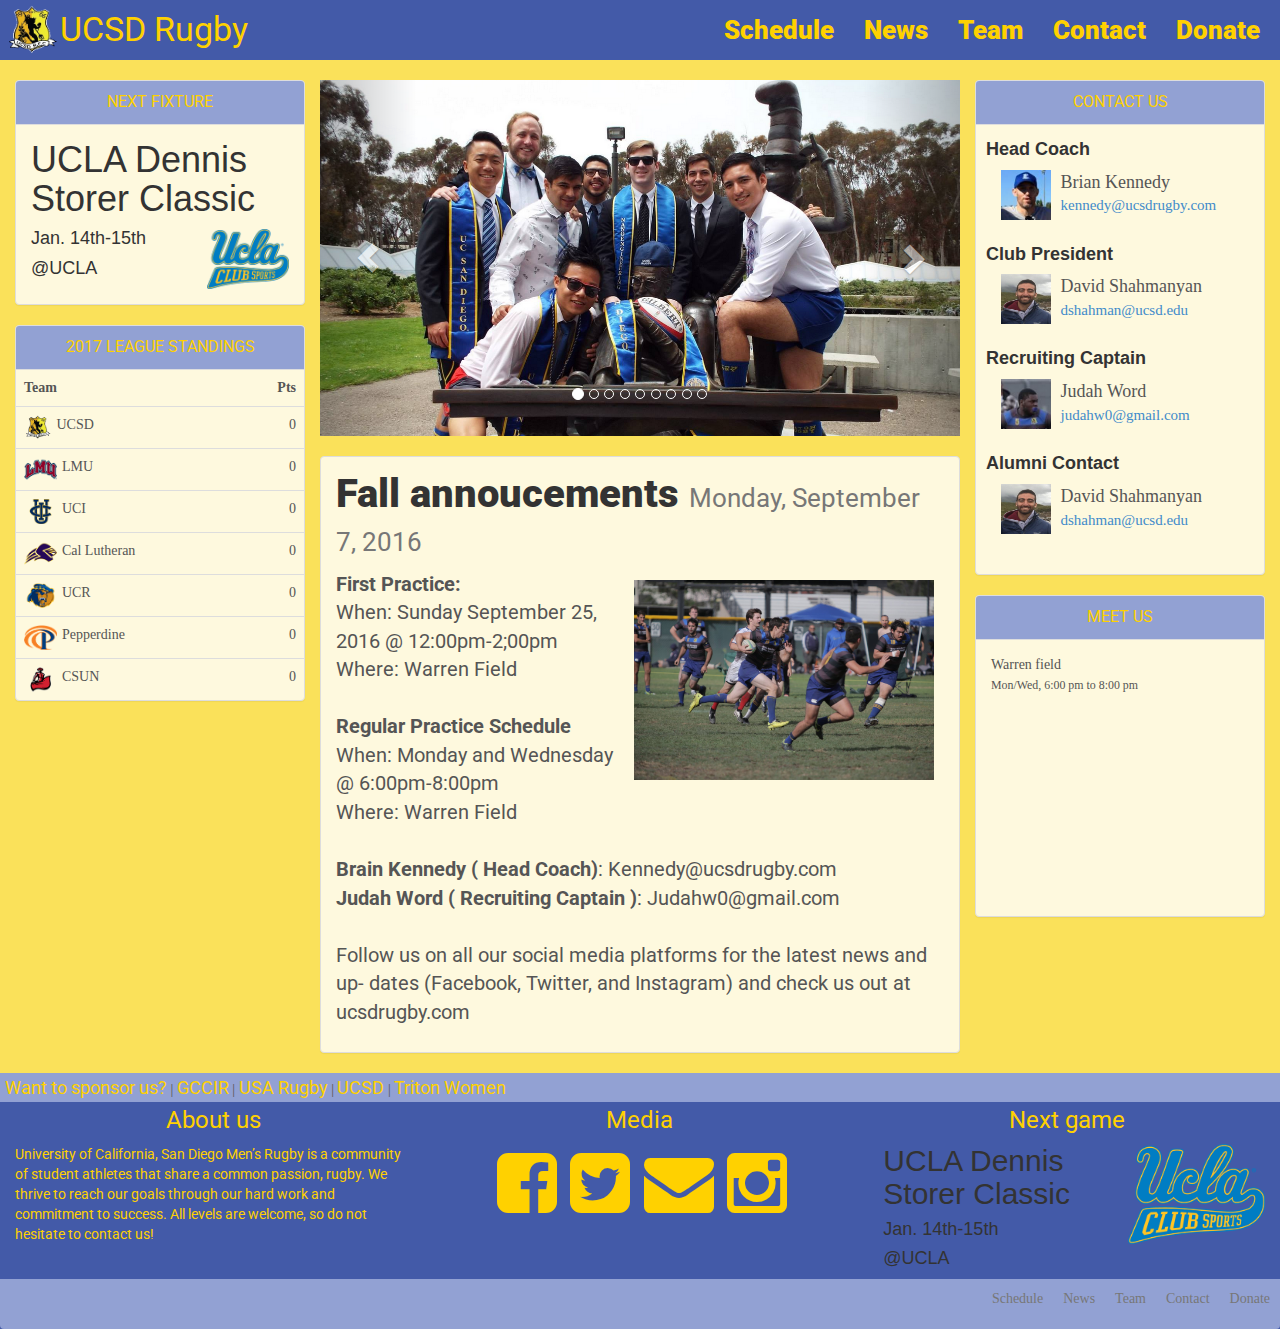
<file: index.html>
<!DOCTYPE html>
<html lang="en">
    <head>
        <meta charset="utf-8">
        <meta http-equiv="X-UA-Compatible" content="IE=edge">
        <meta name="viewport" content="width=device-width, initial-scale=1">
        <meta name="description" content="UCSD Rugby">
        <meta name="author" content="Pierre Karpov">
        <link rel="icon" href="./img/favicon.ico">

        <!-- CSS -->
        <link href="./css/main.css" rel="stylesheet">

        <!-- Bootstrap core CSS -->
        <link href="./css/bootstrap.min.css" rel="stylesheet">
        <link href="./css/support.css" rel="stylesheet">

        <!-- Font Awesome icons-->
        <link rel="stylesheet" href="./css/font-awesome-4.2.0/css/font-awesome.min.css">

        <!-- Google fonts-->
        <link href='https://fonts.googleapis.com/css?family=Roboto:400,900italic' rel='stylesheet' type='text/css'>
        <title>UCSD Rugby</title>
    </head>
    <body>
        <!-- TOP NAV BAR -->
        <nav class="navbar navbar-default" id="main_nav_bar" role="navigation">
            <div class="container-fluid">
                <!-- bg color: style="background-color: #435AA8;" -->
                <div id="top_nav_top_row" class="row clearfix">
                    <a class="navbar-nav"  id="top_nav_logo_text" href="./index.html">
                        <img id="top_nav_logo" style="vertical-align:middle;" src="./img/ucsdLogoTransBig.gif" alt="Home"/>UCSD Rugby</a>

                    <div class="pull-right">
                        <ul class="nav navbar-nav">
                            <li><a class="nav_links_top active" href="./schedule.html">Schedule</a></li>
                            <li><a class="nav_links_top" href="./news.html">News</a></li>
                            <li><a class="nav_links_top" href="./team.html">Team</a></li>
                            <li><a class="nav_links_top" href="./contact.html">Contact</a></li>
                            <li><a class="nav_links_top" target="_blank" href="http://www.active.com/donate/ucsdrugby">Donate</a></li>
                        </ul>
                    </div>
                </div>
            </div>
        </nav>

        <!-- BREADCRUMB -->
        <!--
        <div class="container-fluid">
            <div class="row">
                <div class="col-sm=12">
                    <ol id="breadcrsumb_bar" class="breadcrumb">
                        <li><a href="./index.html">Home</a></li>
                        <li><a href="#">Team</a></li>
                        <li class="active">Roster</li>
                    </ol>
                </div>
            </div>
        </div>
        -->

        <!-- MAIN DIV -->
        <div id="main_div" class="container-fluid">
            <div class="row">
                <!-- LEFT COL -->
                <div class="col-sm-3">
                    <!-- NEXT FIXTURE -->
                    <div class="panel panel-default transparent_panel">
                        <div class="panel-heading panel_header_custom">
                            NEXT FIXTURE
                        </div>
                        <div class="panel-body">
                            <div class="container-fluid">
                                <div class="row">
                                    <h1>UCLA Dennis Storer Classic</h1>
                                    <div class="col-sm-9">
                                        <div class="row">
                                            <h4>Jan. 14th-15th</h4>
                                        </div>
                                        <div class="row">
                                            <h4>@UCLA</h4>
                                        </div>
                                    </div>
                                    <div id="fixuture_team_logo_top" class="col-sm-3">
                                        <img src="./img/UCLALogo.png"/>
                                    </div>
                                </div>
                            </div>
                        </div>
                    </div>
                    <!-- STANDINGS -->
                    <div class="panel panel-default transparent_panel">
                        <div class="panel-heading panel_header_custom">2017 LEAGUE STANDINGS</div>
                        <!-- Table -->
                        <table class="table">
                            <tr>
                                <th>Team</th>
                                <th class="standings_points">Pts</th>
                            </tr>
                            <tr>
                                <td><img class="standings_team_icon" src="./img/ucsdLogoTransSmall.gif"/>UCSD</td>
                                <td class="standings_points">0</td>
                            </tr>
                            <tr>
                                <td><img class="standings_team_icon" src="./img/lmuLogo.png"/>LMU</td>
                                <td class="standings_points">0</td>
                            </tr>
                            <tr>
                                <td><img class="standings_team_icon" src="./img/uciLogo.png"/>UCI</td>
                                <td class="standings_points">0</td>
                            </tr>
                            <tr>
                                <td><img class="standings_team_icon" src="./img/CLU.png"/>Cal Lutheran</td>
                                <td class="standings_points">0</td>
                            </tr>
                            <tr>
                                <td><img class="standings_team_icon" src="./img/UCR.png"/>UCR</td>
                                <td class="standings_points">0</td>
                            </tr>
                            <tr>
                                <td><img class="standings_team_icon" src="./img/Pepperdine.png"/>Pepperdine</td>
                                <td class="standings_points">0</td>
                            </tr>
                            <tr>
                                <td><img class="standings_team_icon" src="./img/CSUN.png"/>CSUN</td>
                                <td class="standings_points">0</td>
                            </tr>
                        </table>
                    </div>
                </div>
                <!-- MAIN COL -->
                <div class="col-sm-6">
                    <!-- CAROUSEL-->
                    <div class="row">
                        <div id="carousel_home_page" class="carousel slide" data-ride="carousel">
                            <!-- Indicators -->
                            <ol class="carousel-indicators">
                                <li data-target="#carousel_home_page" data-slide-to="0" class="active"></li>
                                <li data-target="#carousel_home_page" data-slide-to="1"></li>
                                <li data-target="#carousel_home_page" data-slide-to="2"></li>
                                <li data-target="#carousel_home_page" data-slide-to="3"></li>
                                <li data-target="#carousel_home_page" data-slide-to="4"></li>
                                <li data-target="#carousel_home_page" data-slide-to="5"></li>
                                <li data-target="#carousel_home_page" data-slide-to="6"></li>
                                <li data-target="#carousel_home_page" data-slide-to="7"></li>
                                <li data-target="#carousel_home_page" data-slide-to="8"></li>
                            </ol>

                            <!-- Wrapper for slides --> <!-- TODO: put dope imgaes -->
                            <div class="carousel-inner" role="listbox">
                                <div class="item active">
                                    <a href="#">
                                        <img src="./img/carousel_img_1.png" alt="">
                                        <h3 class="carousel-caption">

                                        </h3>
                                    </a>
                                </div>
                                <div class="item">
                                    <img src="./img/carousel_img_2.png" alt="">
                                    <h3 class="carousel-caption">

                                    </h3>
                                </div>
                                <div class="item">
                                    <img src="./img/carousel_img_3.png" alt="">
                                    <h3 class="carousel-caption">

                                    </h3>
                                </div>
                                <div class="item">
                                    <img src="./img/carousel_img_4.png" alt="">
                                    <h3 class="carousel-caption">

                                    </h3>
                                </div>
                                <div class="item">
                                    <a href="#">
                                        <img src="./img/carousel_img_5.png" alt="">
                                        <h3 class="carousel-caption">

                                        </h3>
                                    </a>
                                </div>
                                <div class="item">
                                    <img src="./img/carousel_img_6.png" alt="">
                                    <h3 class="carousel-caption">

                                    </h3>
                                </div>
                                <div class="item">
                                    <img src="./img/carousel_img_7.png" alt="">
                                    <h3 class="carousel-caption">

                                    </h3>
                                </div>
                                <div class="item">
                                    <img src="./img/carousel_img_8.png" alt="">
                                    <h3 class="carousel-caption">

                                    </h3>
                                </div>
                                <div class="item">
                                    <img src="./img/carousel_img_9.png" alt="">
                                    <h3 class="carousel-caption">

                                    </h3>
                                </div>
                            </div>

                            <!-- Controls -->
                            <a class="left carousel-control" href="#carousel_home_page" role="button" data-slide="prev">
                                <span class="glyphicon glyphicon-chevron-left" aria-hidden="false"></span>
                                <span class="sr-only">Previous</span>
                            </a>
                            <a class="right carousel-control" href="#carousel_home_page" role="button" data-slide="next">
                                <span class="glyphicon glyphicon-chevron-right" aria-hidden="true"></span>
                                <span class="sr-only">Next</span>
                            </a>
                        </div> <!-- End of carousel-->

                        <div  class="panel panel-default transparent_panel" id="lead_article_home_page">
                            <div class="panel-body">
                                <h1>Fall annoucements <small>Monday, September 7, 2016</small></h1>
                                <p id="lead_article_p"><img class="lead_article_img_container" src="./img/gallery_images/lb_tournament/lb9.jpg"/><strong>First Practice:</strong>
<br/>
When: Sunday September 25, 2016 @ 12:00pm-2;00pm
<br/>
Where: Warren Field
<br/><br/>
<strong>Regular Practice Schedule</strong>
<br/>
When: Monday and Wednesday @ 6:00pm-8:00pm
<br/>
Where: Warren Field
<br/><br/>
<strong>Brain Kennedy ( Head Coach)</strong>: Kennedy@ucsdrugby.com
<br/>
<strong>Judah Word ( Recruiting Captain )</strong>: Judahw0@gmail.com
<br/><br/>
Follow us on all our social media platforms for the latest news and up-
dates (Facebook, Twitter, and Instagram) and check us out at ucsdrugby.com</p>
                            </div>
                        </div>
                    </div>
                </div>
                <!-- RIGHT COL -->
                <div class="col-sm-3">
                    <div class="panel panel-default transparent_panel">
                        <div class="panel-heading panel_header_custom">CONTACT US</div>
                        <div class="panel-body">
                            <div class="container-fluid">
                                <div class="contact_div row">
                                    <div class="row contact_title"><h4><strong>Head Coach</strong></h4></div>
                                    <div class="col-sm-3 contact_pic_container">
                                        <img class="contact_pic" src="./img/kennedy_pic.png"/>
                                    </div>
                                    <div class="col-sm-9">
                                        <div class="row contact_name">Brian Kennedy</div>
                                        <div class="row contact_email"><a href="mailto:kennedy@ucsdrugby.com">kennedy@ucsdrugby.com</a></div>
                                    </div>

                                </div>
                                <div class="contact_div row">
                                    <div class="row contact_title"><h4><strong>Club President</strong></h4></div>
                                    <div class="col-sm-3 contact_pic_container">
                                        <img class="contact_pic" src="./img/david_profile.png"/>
                                    </div>
                                    <div class="col-sm-9">
                                        <div class="row contact_name">David Shahmanyan</div>
                                        <div class="row contact_email"><a href="mailto:dshahman@ucsd.edu">dshahman@ucsd.edu</a></div>
                                    </div>

                                </div>
                                <div class="contact_div row">
                                    <div class="row contact_title"><h4><strong>Recruiting Captain</strong></h4></div>
                                    <div class="col-sm-3 contact_pic_container">
                                        <img class="contact_pic" src="./img/judah_pic.png"/>
                                    </div>
                                    <div class="col-sm-9">
                                        <div class="row contact_name">Judah Word</div>
                                        <div class="row contact_email"><a href="mailto:judahw0@gmail.com">judahw0@gmail.com</a></div>
                                    </div>
                                </div>
                                <div class="contact_div row">
                                    <div class="row contact_title"><h4><strong>Alumni Contact</strong></h4></div>
                                    <div class="col-sm-3 contact_pic_container">
                                        <img class="contact_pic" src="./img/david_profile.png"/>
                                    </div>
                                    <div class="col-sm-9">
                                        <div class="row contact_name">David Shahmanyan</div>
                                        <div class="row contact_email"><a href="mailto:dshahman@ucsd.edu">dshahman@ucsd.edu</a></div>
                                    </div>
                                </div>
                            </div>
                        </div>
                    </div>
                    <div class="panel panel-default transparent_panel">
                        <div class="panel-heading panel_header_custom">MEET US</div>
                        <div class="panel-body">
                            <div class="container-fluid">
                                <div class="row">Warren field
                                </div>
                                <div class="row"><small>Mon/Wed, 6:00 pm to 8:00 pm</small>
                                </div>
                                <div class="row">
                                    <!--<img src="./img/map.png" id="map_img"/>-->
                                    <iframe width="250" height="200" frameborder="0" style="border:0"
                src="https://www.google.com/maps/embed/v1/place?q=place_id:ChIJ38hmbNsG3IARfi7nU8h3vdI&key=AIzaSyDX2gKhzatdN5cWy50T5VkdsTJZK_wyHus" allowfullscreen></iframe>
                                </div>
                            </div>
                        </div>
                    </div>
                </div>
            </div>
        </div>

        <!-- FOOTER -->
        <div id="footer" class="container-fluid">
            <div class="row" id="footer_links"><a href="mailto:carlosmunoz94@gmail.com">Want to sponsor us?</a>   |   <a href="http://gccir.com/GCCIR/">GCCIR</a>   |   <a href="http://www.usarugby.org">USA Rugby</a>   |   <a href="http://www.ucsd.edu">UCSD</a>   |   <a href="http://sportsclubs.ucsd.edu/sports/teams/rugbyw/">Triton Women</a> </div>
            <div class="row">
                <div class="col-sm-4">
                    <h3>About us</h3>
                    <p>University of California, San Diego Men’s Rugby is a community of student athletes that share a common passion, rugby. We thrive to reach our goals through our hard work and commitment to success. All levels are welcome, so do not hesitate to contact us!</p>
                </div>
                <div class="col-sm-4">
                    <h3>Media</h3>
                    <div id="social_media_div" class="col-sm-12"> <!-- TODO: link to social media -->
                        <a href="https://www.facebook.com/ucsdmenrugby?fref=ts">
                            <i class="fa fa-facebook-square fa-5x"></i>
                        </a>
                        <a href="https://twitter.com/ucsdmenrugby">
                            <i class="fa fa-twitter-square fa-5x"></i>
                        </a>
                        <a href="mailto:carlosmunoz94@gmail.com">
                            <i class="fa fa-envelope fa-5x"></i>
                        </a>
                        <a href="https://instagram.com/ucsdmenrugby/">
                            <i class="fa fa-instagram fa-5x"></i>
                        </a>
                    </div>
                </div>
                <div class="col-sm-4"> <!-- next game div -->
                    <h3>Next game</h3>
                    <div class="container-fluid">
                        <div class="row">
                            <div class="col-sm-8">
                                <h2>UCLA Dennis Storer Classic</h2>
                                <h4>Jan. 14th-15th</h4>
                                <h4>@UCLA</h4>
                            </div>
                            <div id="fixuture_team_logo_bot" class="col-sm-4">
                                <img id="fixuture_team_logo_bot"  src="./img/UCLALogo.png"/>
                            </div>
                        </div>
                    </div>
                </div> <!-- end next game div -->
            </div>
            <div class="row">
                <!-- BOT NAV BAR -->
                <nav class="navbar navbar-default" id="bot_nav_bar" role="navigation">
                    <div class="container-fluid">
                        <!-- bg color: style="background-color: #435AA8;" -->
                        <div id="bot_nav_top_row" class="row clearfix">
                            <div class="pull-right">
                                <ul class="nav navbar-nav">
                                    <li><a href="./schedule.html">Schedule</a></li>
                                    <li><a href="./news.html">News</a></li>
                                    <li><a href="./team.html">Team</a></li>
                                    <li><a href="./contact.html">Contact</a></li>
                                    <li><a target="_blank" href="http://www.active.com/donate/ucsdrugby">Donate</a></li>
                                </ul>
                            </div>
                        </div>
                    </div>
                </nav>
            </div>
        </div>

        <!-- Bootstrap core JavaScript
        ================================================== -->
        <!-- Placed at the end of the document so the pages load faster -->
        <script src="./js/jquery.js"></script>
        <script src="./js/bootstrap.min.js"></script>
    </body>
</html>
</file>
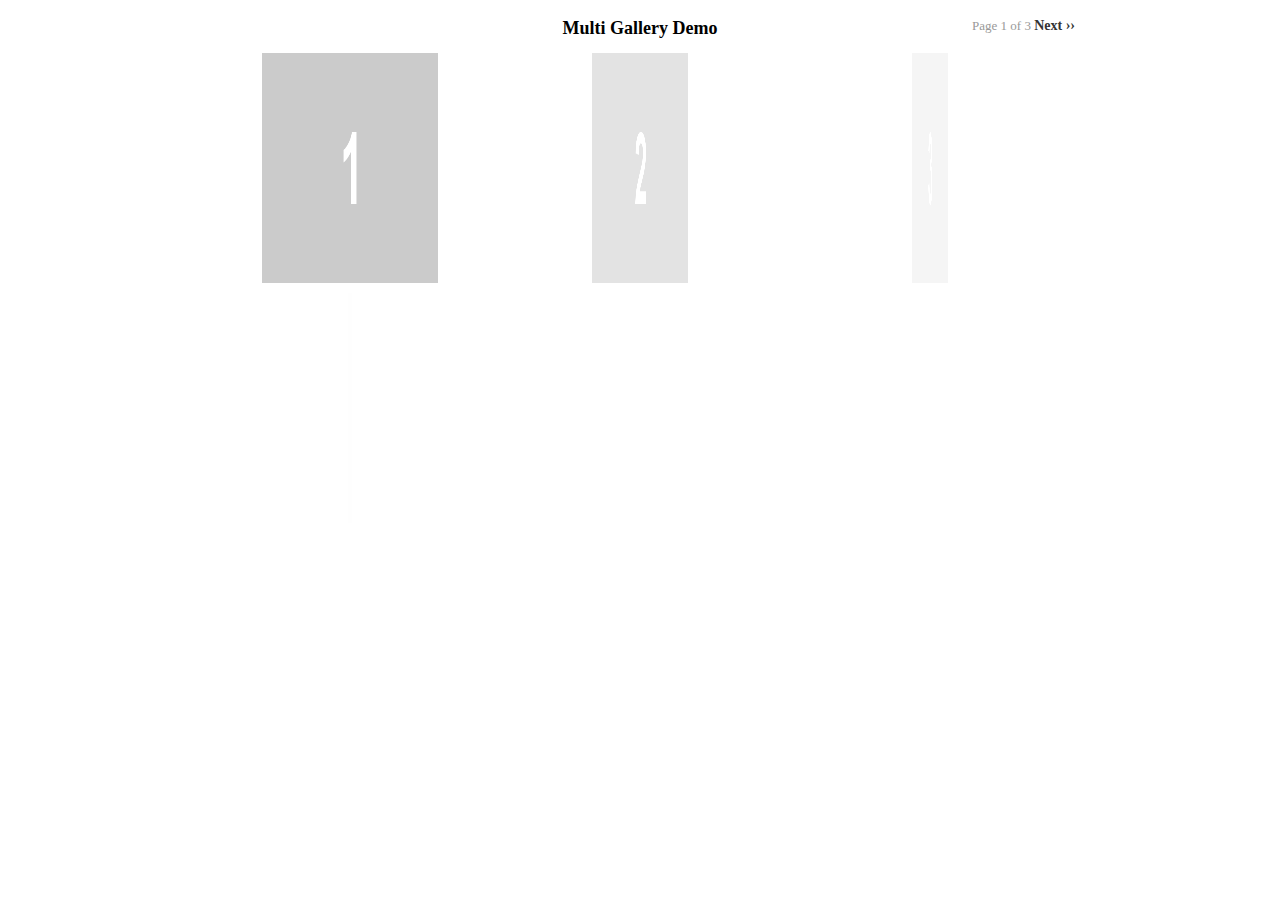
<file: js/flipgallery/demos/Multi Gallery Demo/index.html>
<!DOCTYPE html PUBLIC "-//W3C//DTD XHTML 1.0 Transitional//EN" "http://www.w3.org/TR/xhtml1/DTD/xhtml1-transitional.dtd">
<html xmlns="http://www.w3.org/1999/xhtml">
<head>
<meta http-equiv="Content-Type" content="text/html; charset=UTF-8" />
<title>flipGallery - jQuery Photo Gallery Demo</title>
<script type="text/javascript" src="http://ajax.googleapis.com/ajax/libs/jquery/1.9.1/jquery.min.js"></script>
<script type="text/javascript" src="settings.demo.js"></script>
<script type="text/javascript" src="../../flipgallery.min.js"></script>
</head>
<body onLoad="flipGallery()">
<div id="flipGallery">
</div>
</body>
</html>
</file>
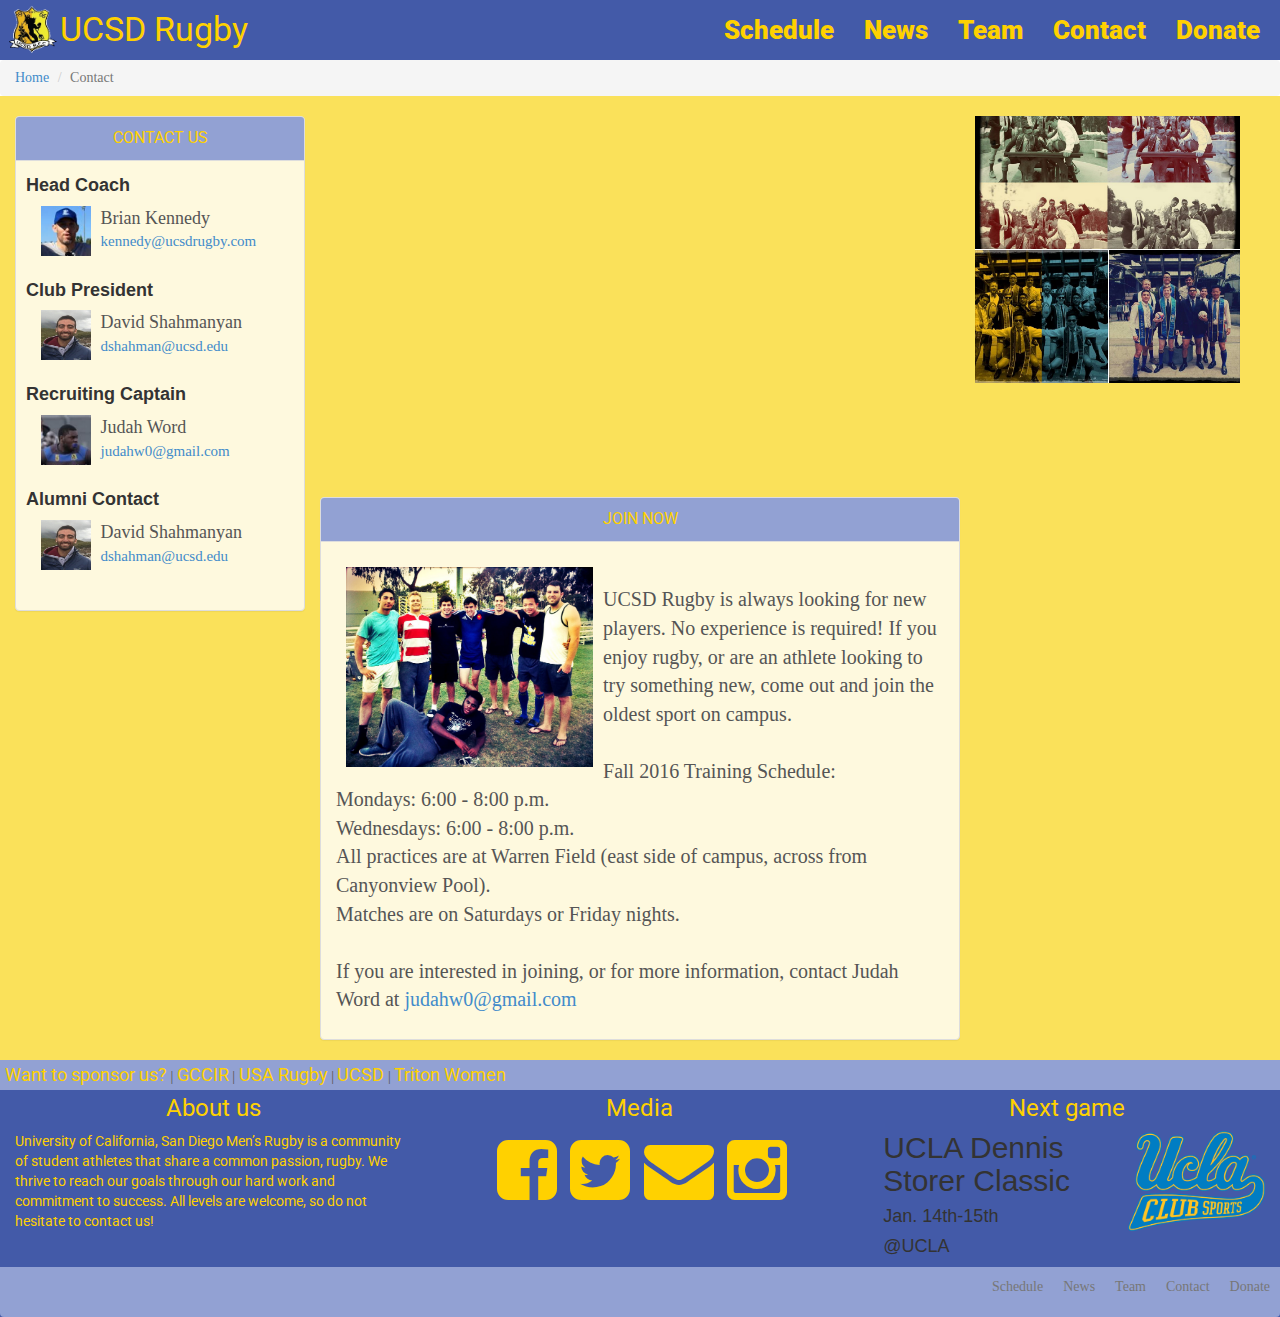
<file: contact.html>
<!DOCTYPE html>
<html lang="en">

<head>
    <meta charset="utf-8">
    <meta http-equiv="X-UA-Compatible" content="IE=edge">
    <meta name="viewport" content="width=device-width, initial-scale=1">
    <meta name="description" content="UCSD Rugby">
    <meta name="author" content="Pierre Karpov">
    <link rel="icon" href="./img/favicon.ico">

    <!-- CSS -->
    <link href="./css/main.css" rel="stylesheet">

    <!-- Bootstrap core CSS -->
    <link href="./css/bootstrap.min.css" rel="stylesheet">
    <link href="./css/contact.css" rel="stylesheet">
    <link href="./css/support.css" rel="stylesheet">

    <!-- Font Awesome icons-->
    <link rel="stylesheet" href="./css/font-awesome-4.2.0/css/font-awesome.min.css">

    <!-- Google fonts-->
    <link href='https://fonts.googleapis.com/css?family=Roboto:400,900italic' rel='stylesheet' type='text/css'>
    <title>UCSD Rugby</title>
</head>

<body>
    <!-- TOP NAV BAR -->
    <nav class="navbar navbar-default" id="main_nav_bar" role="navigation">
        <div class="container-fluid">
            <!-- bg color: style="background-color: #435AA8;" -->
            <div id="top_nav_top_row" class="row clearfix">
                <a class="navbar-nav" id="top_nav_logo_text" href="./index.html">
                    <img id="top_nav_logo" style="vertical-align:middle;" src="./img/ucsdLogoTransBig.gif" alt="Home" />UCSD Rugby</a>

                <div class="pull-right">
                    <ul class="nav navbar-nav">
                        <li><a class="nav_links_top active" href="./schedule.html">Schedule</a></li>
                        <li><a class="nav_links_top" href="./news.html">News</a></li>
                        <li><a class="nav_links_top" href="./team.html">Team</a></li>
                        <li><a class="nav_links_top" href="./contact.html">Contact</a></li>
                        <li><a class="nav_links_top" target="_blank" href="http://www.active.com/donate/ucsdrugby">Donate</a></li>
                    </ul>
                </div>
            </div>
        </div>
    </nav>

    <!-- BREADCRUMB -->

    <div class="container-fluid">
        <div class="row" style="height: 36px;">
            <div class="col-sm=12">
                <ol id="breadcrsumb_bar" class="breadcrumb">
                    <li><a href="./index.html">Home</a></li>
                    <li class="active">Contact</li>
                </ol>
            </div>
        </div>
    </div>

    <!-- MAIN DIV -->
    <div id="main_div" class="container-fluid">
        <div class="row">
            <!-- LEFT COL -->
            <div class="col-sm-3">
                <div class="panel panel-default transparent_panel">
                    <div class="panel-heading panel_header_custom">CONTACT US</div>
                    <div class="panel-body">
                        <div class="container-fluid">
                            <div class="contact_div row">
                                <div class="row contact_title">
                                    <h4><strong>Head Coach</strong></h4></div>
                                <div class="col-sm-3 contact_pic_container">
                                    <img class="contact_pic" src="./img/kennedy_pic.png" />
                                </div>
                                <div class="col-sm-9">
                                    <div class="row contact_name">Brian Kennedy</div>
                                    <div class="row contact_email"><a href="mailto:kennedy@ucsdrugby.com">kennedy@ucsdrugby.com</a></div>
                                </div>

                            </div>
                            <div class="contact_div row">
                                <div class="row contact_title">
                                    <h4><strong>Club President</strong></h4></div>
                                <div class="col-sm-3 contact_pic_container">
                                    <img class="contact_pic" src="./img/david_profile.png" />
                                </div>
                                <div class="col-sm-9">
                                    <div class="row contact_name">David Shahmanyan</div>
                                    <div class="row contact_email"><a href="mailto:dshahman@ucsd.edu">dshahman@ucsd.edu</a></div>
                                </div>

                            </div>
                            <div class="contact_div row">
                                <div class="row contact_title">
                                    <h4><strong>Recruiting Captain</strong></h4></div>
                                <div class="col-sm-3 contact_pic_container">
                                    <img class="contact_pic" src="./img/judah_pic.png" />
                                </div>
                                <div class="col-sm-9">
                                    <div class="row contact_name">Judah Word</div>
                                    <div class="row contact_email"><a href="mailto:judahw0@gmail.com">judahw0@gmail.com</a></div>
                                </div>
                            </div>
                            <div class="contact_div row">
                                <div class="row contact_title">
                                    <h4><strong>Alumni Contact</strong></h4></div>
                                <div class="col-sm-3 contact_pic_container">
                                    <img class="contact_pic" src="./img/david_profile.png" />
                                </div>
                                <div class="col-sm-9">
                                    <div class="row contact_name">David Shahmanyan</div>
                                    <div class="row contact_email"><a href="mailto:dshahman@ucsd.edu">dshahman@ucsd.edu</a></div>
                                </div>

                            </div>
                        </div>
                    </div>
                </div>
            </div>
            <!-- MAIN COL -->
            <div class="col-sm-6">
                <div class="row" id="contact_map">
                    <!-- <img src="./img/map.png"/> -->
                    <iframe width="620" height="360" frameborder="0" style="border:0"
src="https://www.google.com/maps/embed/v1/place?q=place_id:ChIJ38hmbNsG3IARfi7nU8h3vdI&key=AIzaSyDX2gKhzatdN5cWy50T5VkdsTJZK_wyHus" allowfullscreen></iframe>
                    <!-- <iframe width="620" height="360" frameborder="0" style="border:0" src="https://www.google.com/maps/embed/v1/place?q=Warren+Field,+Voigt+Drive,+La+Jolla,+CA,+United+States&key=AIzaSyDX2gKhzatdN5cWy50T5VkdsTJZK_wyHus" allowfullscreen></iframe> -->
                </div>
                <div class="row">
                    <div class="panel panel-default transparent_panel" id="contact_how_to_join">
                        <div class="panel-heading panel_header_custom">JOIN NOW</div>
                        <div class="panel-body">
                            <p><img src="./img/lead_article_img.png" /><br/>UCSD Rugby is always looking for new players. No experience is required! If you enjoy rugby, or are an athlete looking to try something new, come out and join the oldest sport on
                                campus.<br/><br/> Fall 2016 Training Schedule:<br/> Mondays: 6:00 - 8:00 p.m. <br/> Wednesdays: 6:00 - 8:00 p.m. <br/> All practices are at Warren Field (east side of campus, across from Canyonview Pool).<br/> Matches are
                                on Saturdays or Friday nights.<br/><br/> If you are interested in joining, or for more information, contact Judah Word at <a href="mailto:judahw0@gmail.com">judahw0@gmail.com</a></p>
                        </div>
                    </div>
                </div>
            </div>
            <!-- RIGHT COL -->
            <div class="col-sm-3" id="contact_right_col">
                <img src="./img/GraduationMashup.png" />
            </div>
        </div>
    </div>

    <!-- FOOTER -->
    <div id="footer" class="container-fluid">
        <div class="row" id="footer_links"><a href="mailto:carlosmunoz94@gmail.com">Want to sponsor us?</a>   |   <a href="http://gccir.com/GCCIR/">GCCIR</a>   |   <a href="http://www.usarugby.org">USA Rugby</a>   |   <a href="http://www.ucsd.edu">UCSD</a>   |   <a href="http://sportsclubs.ucsd.edu/sports/teams/rugbyw/">Triton Women</a> </div>
        <div class="row">
            <div class="col-sm-4">
                <h3>About us</h3>
                <p>University of California, San Diego Men’s Rugby is a community of student athletes that share a common passion, rugby. We thrive to reach our goals through our hard work and commitment to success. All levels are welcome, so do not hesitate to contact us!</p>
            </div>
            <div class="col-sm-4">
                <h3>Media</h3>
                <div id="social_media_div" class="col-sm-12"> <!-- TODO: link to social media -->
                    <a href="https://www.facebook.com/ucsdmenrugby?fref=ts">
                        <i class="fa fa-facebook-square fa-5x"></i>
                    </a>
                    <a href="https://twitter.com/ucsdmenrugby">
                        <i class="fa fa-twitter-square fa-5x"></i>
                    </a>
                    <a href="mailto:carlosmunoz94@gmail.com">
                        <i class="fa fa-envelope fa-5x"></i>
                    </a>
                    <a href="https://instagram.com/ucsdmenrugby/">
                        <i class="fa fa-instagram fa-5x"></i>
                    </a>
                </div>
            </div>
            <div class="col-sm-4"> <!-- next game div -->
                <h3>Next game</h3>
                <div class="container-fluid">
                    <div class="row">
                        <div class="col-sm-8">
                            <h2>UCLA Dennis Storer Classic</h2>
                            <h4>Jan. 14th-15th</h4>
                            <h4>@UCLA</h4>
                        </div>
                        <div id="fixuture_team_logo_bot" class="col-sm-4">
                            <img id="fixuture_team_logo_bot"  src="./img/UCLALogo.png"/>
                        </div>
                    </div>
                </div>
            </div> <!-- end next game div -->
        </div>
        <div class="row">
            <!-- BOT NAV BAR -->
            <nav class="navbar navbar-default" id="bot_nav_bar" role="navigation">
                <div class="container-fluid">
                    <!-- bg color: style="background-color: #435AA8;" -->
                    <div id="bot_nav_top_row" class="row clearfix">
                        <div class="pull-right">
                            <ul class="nav navbar-nav">
                                <li><a href="./schedule.html">Schedule</a></li>
                                <li><a href="./news.html">News</a></li>
                                <li><a href="./team.html">Team</a></li>
                                <li><a href="./contact.html">Contact</a></li>
                                <li><a target="_blank" href="http://www.active.com/donate/ucsdrugby">Donate</a></li>
                            </ul>
                        </div>
                    </div>
                </div>
            </nav>
        </div>
    </div>

    <!-- Bootstrap core JavaScript
        ================================================== -->
    <!-- Placed at the end of the document so the pages load faster -->
    <script src="./js/jquery.js"></script>
    <script src="./js/bootstrap.min.js"></script>
</body>

</html>
</file>
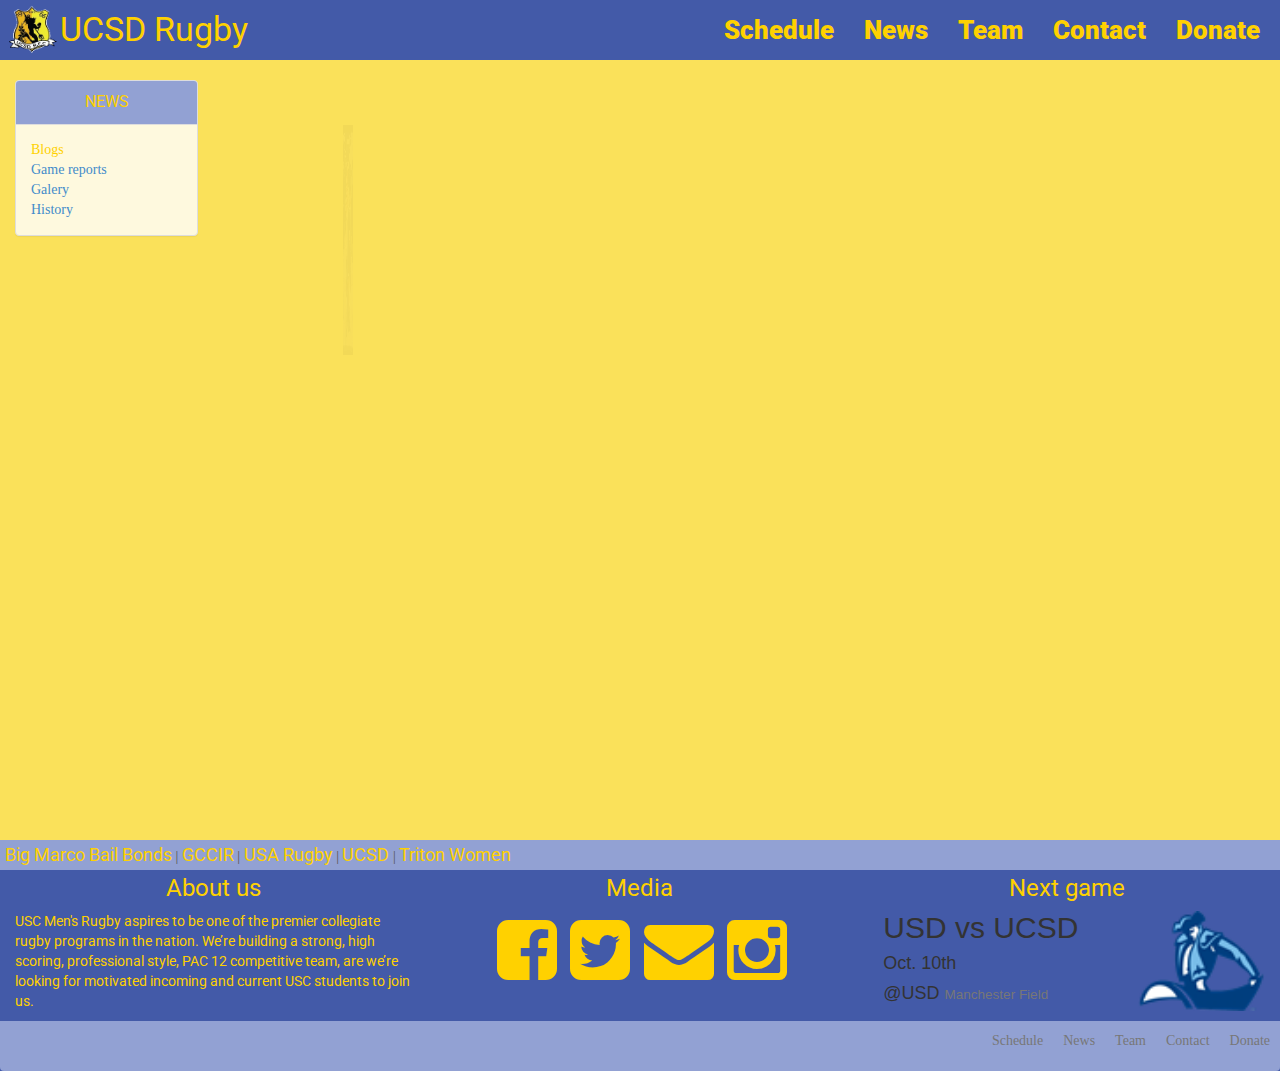
<file: gallery.html>
<!DOCTYPE html>
<html lang="en">
    <head>
        <meta charset="utf-8">
        <meta http-equiv="X-UA-Compatible" content="IE=edge">
        <meta name="viewport" content="width=device-width, initial-scale=1">
        <meta name="description" content="UCSD Rugby">
        <meta name="author" content="Pierre Karpov">
        <link rel="icon" href="./img/favicon.ico">
        
        <!-- CSS -->
        <link href="./css/main.css" rel="stylesheet">
        
        <!-- Bootstrap core CSS -->
        <link href="./css/bootstrap.min.css" rel="stylesheet">
        <link href="./css/support.css" rel="stylesheet">
        
        <!-- Font Awesome icons-->
        <link rel="stylesheet" href="./css/font-awesome-4.2.0/css/font-awesome.min.css">
        
        <!-- Google fonts-->
        <link href='https://fonts.googleapis.com/css?family=Roboto:400,900italic' rel='stylesheet' type='text/css'>
        <title>UCSD Rugby</title>
        
        <!-- Bootstrap core JavaScript
        ================================================== -->
        <!-- Placed at the end of the document so the pages load faster -->
        <script src="./js/jquery.js"></script>
        <script src="./js/bootstrap.min.js"></script>
        
        
        <!-- Gellery plugin-->
        <script type="text/javascript" src="./js/flipgallery/settings.js"></script>
        <script type="text/javascript" src="./js/flipgallery/flipgallery.min.js"></script>
    </head>
    <body onLoad="flipGallery()">
        <!-- TOP NAV BAR -->
        <nav class="navbar navbar-default" id="main_nav_bar" role="navigation">
            <div class="container-fluid">
                <!-- bg color: style="background-color: #435AA8;" -->
                <div id="top_nav_top_row" class="row clearfix">
                    <a class="navbar-nav"  id="top_nav_logo_text" href="./index.html">
                        <img id="top_nav_logo" style="vertical-align:middle;" src="./img/ucsdLogoTransBig.gif" alt="Home"/>UCSD Rugby</a>

                    <div class="pull-right">
                        <ul class="nav navbar-nav">
                            <li><a class="nav_links_top active" href="./schedule.html">Schedule</a></li> 
                            <li><a class="nav_links_top" href="./news.html">News</a></li>
                            <li><a class="nav_links_top" href="./team.html">Team</a></li>
                            <li><a class="nav_links_top" href="./contact.html">Contact</a></li>
                            <li><a class="nav_links_top" target="_blank" href="http://www.active.com/donate/ucsdrugby">Donate</a></li>
                        </ul>
                    </div>
                </div>
            </div>
        </nav>
        
        <!-- BREADCRUMB -->
        <!-- 
        <div class="container-fluid">
            <div class="row">
                <div class="col-sm=12">
                    <ol id="breadcrsumb_bar" class="breadcrumb">
                        <li><a href="./index.html">Home</a></li>
                        <li><a href="#">Team</a></li>
                        <li class="active">Roster</li>
                    </ol>
                </div>
            </div>
        </div>
        -->
        
        <!-- MAIN DIV -->
        <div id="main_div" class="container-fluid">
            <div class="row">
                <!-- LEFT COL -->
                <div class="col-sm-2">
                    <!-- NEXT FIXTURE -->
                    <div class="panel panel-default transparent_panel">
                        <div class="panel-heading panel_header_custom">
                            NEWS
                        </div>
                        <div class="panel-body">
                            <div class="container-fluid">
                                <div class="row">
                                    <a id="new_tab_blogs" onclick="NewsTabClicked('blogs');" style="color: #FFD100;">Blogs</a>
                                </div>
                                <div class="row">
                                    <a id="new_tab_game_reports" onclick="NewsTabClicked('game_reports');">Game reports</a>
                                </div>
                                <div class="row">
                                    <a id="new_tab_gallery" onclick="NewsTabClicked('gallery');">Galery</a>
                                </div>
                                <div class="row">
                                    <a id="new_tab_history" onclick="NewsTabClicked('history');">History</a>
                                </div>
                            </div>
                        </div>
                    </div>
                </div>
                <!-- MAIN COL -->
                <div class="col-sm-10">
                    <div id="flipGallery"></div>
                </div>
                
            </div>
        </div>
        
        <!-- FOOTER -->
        <div id="footer" class="container-fluid">
            <div class="row" id="footer_links"><a href="http://www.bigmarco.net">Big Marco Bail Bonds</a>   |   <a href="http://gccir.com/GCCIR/">GCCIR</a>   |   <a href="http://www.usarugby.org">USA Rugby</a>   |   <a href="http://www.ucsd.edu">UCSD</a>   |   <a href="http://sportsclubs.ucsd.edu/sports/teams/rugbyw/">Triton Women</a> </div>
            <div class="row">
                <div class="col-sm-4">
                    <h3>About us</h3>
                    <p>USC Men's Rugby aspires to be one of the premier collegiate rugby programs in the nation. We’re building a strong, high scoring, professional style, PAC 12 competitive team, are we’re looking for motivated incoming and current USC students to join us. </p>
                </div>
                <div class="col-sm-4">
                    <h3>Media</h3>
                    <div id="social_media_div" class="col-sm-12"> <!-- TODO: link to social media -->
                        <a href="https://www.facebook.com/ucsdmenrugby?fref=ts">
                            <i class="fa fa-facebook-square fa-5x"></i>
                        </a>
                        <i class="fa fa-twitter-square fa-5x"></i>
                        <i class="fa fa-envelope fa-5x"></i>
                        <i class="fa fa-instagram fa-5x"></i>
                    </div>
                </div>
                <div class="col-sm-4">
                    <h3>Next game</h3>
                    <div class="container-fluid">
                        <div class="row">
                            <div class="col-sm-8"> 
                                <h2>USD vs UCSD</h2>
                                <h4>Oct. 10th</h4>
                                <h4>@USD <small>Manchester Field</small></h4>
                            </div>
                            <div id="fixuture_team_logo_bot" class="col-sm-4">
                                <img id="fixuture_team_logo_bot"  src="./img/San-Diego.png"/>
                            </div>
                        </div>
                    </div>
                </div>
            </div>
            <div class="row">
                <!-- BOT NAV BAR -->
                <nav class="navbar navbar-default" id="bot_nav_bar" role="navigation">
                    <div class="container-fluid">
                        <!-- bg color: style="background-color: #435AA8;" -->
                        <div id="bot_nav_top_row" class="row clearfix">
                            <div class="pull-right">
                                <ul class="nav navbar-nav">
                                    <li><a href="./schedule.html">Schedule</a></li> 
                                    <li><a href="./news.html">News</a></li>
                                    <li><a href="./team.html">Team</a></li>
                                    <li><a href="./contact.html">Contact</a></li>
                                    <li><a target="_blank" href="http://www.active.com/donate/ucsdrugby">Donate</a></li>
                                </ul>
                            </div>
                        </div>
                    </div>
                </nav>
            </div>
        </div>
        
        <!-- Bootstrap core JavaScript
        ================================================== -->
        <!-- Placed at the end of the document so the pages load faster -->
        <script src="./js/jquery.js"></script>
        <script src="./js/bootstrap.min.js"></script>
    </body>
</html>
</file>
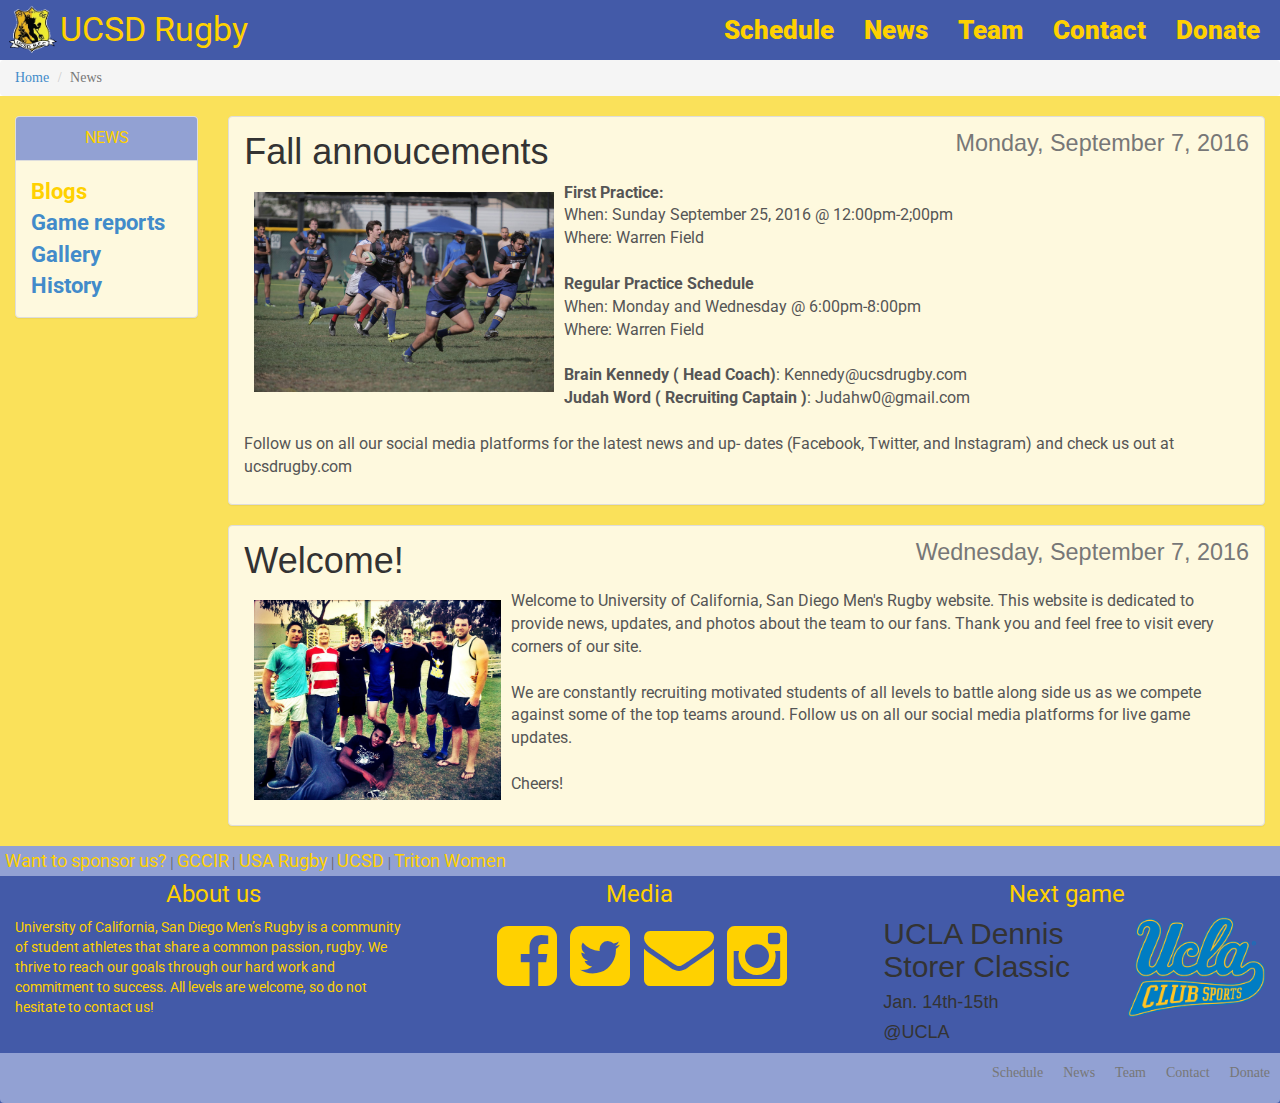
<file: news.html>
<!DOCTYPE html>
<html lang="en">
    <head>
        <meta charset="utf-8">
        <meta http-equiv="X-UA-Compatible" content="IE=edge">
        <meta name="viewport" content="width=device-width, initial-scale=1">
        <meta name="description" content="UCSD Rugby">
        <meta name="author" content="Pierre Karpov">
        <link rel="icon" href="./img/favicon.ico">

        <!-- CSS -->
        <link href="./css/main.css" rel="stylesheet">

        <!-- Bootstrap core CSS -->
        <link href="./css/bootstrap.min.css" rel="stylesheet">
        <link href="./css/news.css" rel="stylesheet">
        <link href="./css/support.css" rel="stylesheet">

        <!-- Font Awesome icons-->
        <link rel="stylesheet" href="./css/font-awesome-4.2.0/css/font-awesome.min.css">

        <!-- Google fonts-->
        <link href='https://fonts.googleapis.com/css?family=Roboto:400,900italic' rel='stylesheet' type='text/css'>
        <title>UCSD Rugby</title>


        <!-- Scrips -->
        <script type="text/javascript">


            function NewsTabClicked(clickedTab) {
                var clickedDiv = $("#news_" + clickedTab);

                var blogsDiv = $("#news_blogs");
                var gameResultsDiv = $("#news_game_reports");
                var galleryDiv = $("#news_gallery");
                var historyDiv = $("#news_history");

                blogsDiv.css("display", "none");
                gameResultsDiv.css("display", "none");
                galleryDiv.css("display", "none");
                historyDiv.css("display", "none");

                clickedDiv.css("display", "inline");

                var clickedTab = $("#new_tab_" + clickedTab);

                var blogsTabDiv = $("#new_tab_blogs");
                var gameResultsTabDiv = $("#new_tab_game_reports");
                var galleryTabDiv = $("#new_tab_gallery");
                var historyTabDiv = $("#new_tab_history");

                blogsTabDiv.css("color", "#428BCA");
                gameResultsTabDiv.css("color", "#428BCA");
                galleryTabDiv.css("color", "#428BCA");
                historyTabDiv.css("color", "#428BCA");

                clickedTab.css("color", "#FFD100");
            };

        </script>

        <!-- Bootstrap core JavaScript
        ================================================== -->
        <!-- Placed at the end of the document so the pages load faster -->
        <script src="./js/jquery.js"></script>
        <script src="./js/bootstrap.min.js"></script>


        <!-- Gellery plugin-->
        <script type="text/javascript" src="./js/flipgallery/settings.js"></script>
        <script type="text/javascript" src="./js/flipgallery/flipgallery.min.js"></script>
    </head>
    <body onLoad="flipGallery()">
        <!-- TOP NAV BAR -->
        <nav class="navbar navbar-default" id="main_nav_bar" role="navigation">
            <div class="container-fluid">
                <!-- bg color: style="background-color: #435AA8;" -->
                <div id="top_nav_top_row" class="row clearfix">
                    <a class="navbar-nav"  id="top_nav_logo_text" href="./index.html">
                        <img id="top_nav_logo" style="vertical-align:middle;" src="./img/ucsdLogoTransBig.gif" alt="Home"/>UCSD Rugby</a>

                    <div class="pull-right">
                        <ul class="nav navbar-nav">
                            <li><a class="nav_links_top active" href="./schedule.html">Schedule</a></li>
                            <li><a class="nav_links_top" href="./news.html">News</a></li>
                            <li><a class="nav_links_top" href="./team.html">Team</a></li>
                            <li><a class="nav_links_top" href="./contact.html">Contact</a></li>
                            <li><a class="nav_links_top" target="_blank" href="http://www.active.com/donate/ucsdrugby">Donate</a></li>
                        </ul>
                    </div>
                </div>
            </div>
        </nav>

        <!-- BREADCRUMB -->

        <div class="container-fluid">
            <div class="row" style="height: 36px;">
                <div class="col-sm=12">
                    <ol id="breadcrsumb_bar" class="breadcrumb">
                        <li><a href="./index.html">Home</a></li>
                        <li class="active">News</li>
                    </ol>
                </div>
            </div>
        </div>

        <!-- MAIN DIV -->
        <div id="main_div" class="container-fluid">
            <div class="row">
                <!-- LEFT COL -->
                <div class="col-sm-2">
                    <!-- NEXT FIXTURE -->
                    <div class="panel panel-default transparent_panel">
                        <div class="panel-heading panel_header_custom">
                            NEWS
                        </div>
                        <div class="panel-body">
                            <div class="container-fluid" id="news_tabs">
                                <div class="row">
                                    <a id="new_tab_blogs" onclick="NewsTabClicked('blogs');" style="color: #FFD100;">Blogs</a>
                                </div>
                                <div class="row">
                                    <a id="new_tab_game_reports" onclick="NewsTabClicked('game_reports');">Game reports</a>
                                </div>
                                <div class="row">
                                    <a id="new_tab_gallery" onclick="NewsTabClicked('gallery');">Gallery</a>
                                </div>
                                <div class="row">
                                    <a id="new_tab_history" onclick="NewsTabClicked('history');">History</a>
                                </div>
                            </div>
                        </div>
                    </div>
                </div>
                <!-- MAIN COL -->
                <div class="col-sm-10">
                    <!-- BLOGS -->
                    <div id="news_blogs">
                        <div  class="panel panel-default transparent_panel">
                            <div class="panel-body news_blogs_blog">
                                <h1>Fall annoucements <small>Monday, September 7, 2016</small></h1>
                                <p><img src="./img/gallery_images/lb_tournament/lb9.jpg"/><strong>First Practice:</strong>
<br/>
When: Sunday September 25, 2016 @ 12:00pm-2;00pm
<br/>
Where: Warren Field
<br/><br/>
<strong>Regular Practice Schedule</strong>
<br/>
When: Monday and Wednesday @ 6:00pm-8:00pm
<br/>
Where: Warren Field
<br/><br/>
<strong>Brain Kennedy ( Head Coach)</strong>: Kennedy@ucsdrugby.com
<br/>
<strong>Judah Word ( Recruiting Captain )</strong>: Judahw0@gmail.com
<br/><br/>
Follow us on all our social media platforms for the latest news and up-
dates (Facebook, Twitter, and Instagram) and check us out at ucsdrugby.com</p>
                            </div>
                        </div>

                        <div  class="panel panel-default transparent_panel">
                            <div class="panel-body news_blogs_blog">
                                <h1>Welcome! <small>Wednesday, September 7, 2016</small></h1>
                                <p><img src="./img/lead_article_img.png"/>Welcome to University of California, San Diego Men's Rugby website. This website is dedicated to provide news, updates, and photos about the team to our fans. Thank you and feel free to visit every corners of our site. 
<br/><br/>
We are constantly recruiting motivated students of all levels to battle along side us as we compete against some of the top teams around. Follow us on all our social media platforms for live game updates.
<br/><br/>
Cheers!
                                </p>
                            </div>
                        </div>

                        <!--<div  class="panel panel-default transparent_panel">
                            <div class="panel-body news_blogs_blog">
                                <h1>League opener Friday night <small>Wednesday, December 10, 2014</small></h1>
                                <p>
The Tritons begin 2015 GCCIR play Friday, January 30th, at local rival Universitry of San Diego. Kickoff is 8:00 p.m. at USD. The teams met in the City Championship in November, with USD edging UCSD 5-3.
<br/><br/>
The home opener is the following weekend. The Tritons host USC on Saturday, February 7th, at 1:00 p.m.
                                </p>
                            </div>
                        </div> -->
                    </div>
                    <!-- END BLOGS-->

                    <!-- GAME REPORTS -->
                    <div id="news_game_reports" style="display: none;">
                        <div  class="panel panel-default transparent_panel">
                            <div class="panel-body news_game_reports_report">
                                <h1>Men's Rugby at SD City Championship<small>Saturday, November 7, 2015</small></h1>
                                <p><img src="./img/sd_tournament_team_picture.jpg"/>UCSD rugby took on some tough opposition at the San Diego City Championship at the little Q arena, home of the OMBAC rugby team. The Tritons played San Diego State’s A and B teams, Point Loma Nazarene University and University of San Diego in an action packed Saturday. UCSD finished the day with three defeats and one win, but performed well against upper division level teams.<br/><br/>
UCSD opened the day with their B team against SDSU’s B team. With a lot of new faces on their team, UCSD fared well against a tough opponent. UCSD’s B team had a couple of nice breaks, but was missing the experience necessary to conclude their actions. The Tritons had a strong showing in the first game of the tournament but ultimately fell to SDSU B.<br/><br/>
In the second game, UCSD A had its best game of the fall season, thrashing SDSU’s A team by five tries to one. UCSD started off with a couple of sloppy plays, but retained the ball effectively and got a first try of a quick ball to the left of the field by Saun Martinez, after a nice quick ball play by Jonathan Reyes and George McMahon. UCSD pounced the ball into the end-zone one more time after a quick tap of a penalty led to a breakaway try from Pierre Karpov. Coming into halftime with a two tries lead, UCSD had to make some changes due to several injuries. The Tritons kept the same intensity in the second half however, scoring three more tries. The two first one were scored by standout Noah Lee, who zigzagged the defense for the first one and cut back inside to score another one from 20 meters out. The third one was scored on a class action by the Tritons who went weak-side to sneak one in. SDSU scored one back before the end of the game, but UCSD dominated and left the pitch victorious. <br/><br/>
After a two hour layoff, UCSD was back on the field against PLNU. The Tritons suffered from the injuries that occurred earlier and PLNU’s energy proved too much for the UCSD. A lot of newcomers had a good run with the designated B side of the Tritons, who defended valiantly but lacked the discipline to defeat the Sea Lions. In the last game of the day, a banged up UCSD A side was no match for USD’s speed. The Tritons got lazy on defense and USD took the gaps, to score several times and get away with the win.<br/><br/>
                                    <img src="./img/sd_tournament_mvps.jpg"/>
The two rookies of the day for UCSD were Christian Espinoza and David Zhai. After sitting out with an injury after the first game of the season, Christian was a bright spot with his defense on the wings. He was credited with a few big tackles and a couple of nice runs, providing a spark on both sides of the ball. David was a force in the forward pack, providing good ball skills on offense and solid fringe defense on the defensive side.<br/><br/>
UCSD gets a week off to rest and heal injuries before going out to play the Armada in the last game of the preseason in two weeks. With preseason over, the Tritons will then look ahead to the UC tournament and the beginning of their regular season in January.  </p>
                            </div>
                        </div>
                        <div  class="panel panel-default transparent_panel">
                            <div class="panel-body news_game_reports_report">
                                <h1>Men's Rugby at PLNU<small>Saturday, October 31, 2015</small></h1>
                                <p><img src="./img/plnu_team.JPG"/>After hosting the University of Sydney on Wednesday and attracting a crowd to Warren Field for their only home game of the preseason, UCSD Rugby was back on the road at Ocean Beach to play Point Loma University. The Tritons showed up with a thin squad but battled hard, ultimately going down by the slimmest of margins to PLMU after four quarters of 20 minutes.<br/><br/>
The day started off badly for the Tritons who lost three players after barely 10 minutes of play. UCSD would not let this drag them down however and continued to battle hard during the first quarter, which ended on a score of one try to two in favor of PLNU. The second quarter was as shaky as the first, but was highlighted by some nice runs from rookies George McMahon and Eric Golant as well as a beautiful 50 meter solo try by Pierre Karpov. UCSD leveled the score at the end of the second quarter and picked up the intensity for the following 40 minutes.
Everything got together for the final 40 minutes as UCSD started exploiting what PLNU was giving them with more efficiency and played together as a team. The defense made stops, despite allowing PLNU to score on some inattention errors. On offense, the progress made since the beginning of the preseason was visible and led to scores from Damon and Noah Lee to close out the game, on a beautiful run that saw the rookie get past half the PLNU defense to score the try. At the end of the day, UCSD showed up with intensity and determination to battle their rivals from San Diego but ultimately fell by one try to PLNU.<br/><br/>
<img src="./img/plnu_mvps.jpg"/>
 The two players of the game were Lewis Langi for the forwards and Max Pregoni for the backs. Lewis was one of the most active forwards for the Tritons, tackling and rucking on seemingly every play. He got out of the scrums quickly and put pressure on the opposing scrum-half and fly-half. Max got into the game in the second half and got his first meaningful minutes on the wing. He was credited with a few nice tackles and provided speed on the edge for an increasingly tired Triton team.<br/><br/>
UCSD is back on the field next weekend at the San Diego City Championship where they will face City Rivals PLNU, San Diego State University and University of San Diego at the little Q field.</p>
                            </div>
                        </div>
                        <div  class="panel panel-default transparent_panel">
                            <div class="panel-body news_game_reports_report">
                                <h1>Men's Rugby at UCSC Tourney <small>Saturday, October 24, 2015</small></h1>
                                <p><img src="./img/ucsc_team_picture.jpg"/>The UCSD Men’s Rugby team drove up north to take on some top tier Division I NorCal opposition at the annual UCSC Rugby Tournament. The only SoCal representatives, the Tritons played well in their three games on Sunday and got meaningful playing time in for those who made the long road trip.<br/><br/>
UCSD opened up the day with a game against the UCSC Slugs, the tournament’s hosts. With a few players out of position and a good mix of new guys mixed in with veterans, the Tritons held their own against a DI powerhouse. Despite suffering in set pieces and being deprived of good attacking opportunities, UCSD fared well and mounted a terrific goal line defense early in the first half. Some of the issues were corrected in the second half, and even though they did not score a try, the Tritons matched the Slugs’ intensity in the last 20 minutes and held UCSC to three tries on the day.<br/><br/>
After a long layoff in between the first and second games, UCSD was back in action against Santa Clara. After working on their rucking in between the two games, UCSD came out aggressively and improved their ball retaining skills. With cleaner balls, the Tritons launched some good offensives against another good team and put pressure on the opposing defense. UCSD was held in check by Santa Clara, but their improvements held some promise for their last game. <br/><br/>
Against arguably their toughest opponents of the day, Humboldt State, a diminished Tritons team showed heart and spirit, making the Lumberjacks work for every points they could get. The tired Tritons were no match for Humboldt’s speed, but UCSD put up great efforts to prevent the Lumberjacks from scoring tries, stuffing them before the goal line a couple of times. The thin Triton squad received help from a few UCSC players, in a display of tremendous sportsmanship and a true showing of rugby spirit.<br/><br/>
<img src="./img/ucsc_mvps.jpg"/>The Tritons of the day were Wilf Dunne for the forwards, rewarded for his leadership on the defensive side and his continuous rucking and tackling. On the back line, Sean Martinez was recognized. The rookie held his own against some tough competition and played the whole three games for the Tritons, getting meaningful playing time and experience on the wing.<br/><br/>
UCSD is back at it this week, hosting the University of Sidney for a joint practice on Monday and a game on Wednesday night at Warren Field at 7, before going to downtown San Diego to play Point Loma University on Saturday. </p>
                            </div>
                        </div>
                        <div  class="panel panel-default transparent_panel">
                            <div class="panel-body news_game_reports_report">
                                <h1>Men's Rugby at USD <small>Saturday, October 10, 2015</small></h1>
                                <p><img src="./img/UCSD@USD.jpg"/>This Saturday was our first game of the season, and for many, their first game of rugby.

It was under the scorching Californian sun that we fought against the USD’s Toreros.

USD is historically known to be better than UCSD at rugby, but despite having mainly

rookies on our team, we made the Toreros work hard for their win.

Even if about a third of our players never played rugby before, they applied the little that

they were taught within two weeks of training. Very few penalties were called and

everyone played hard.<br/><br/>

The rewarded back and forward of the game were Noah Lee and George McMahon.

Noah ran several great strike lines and broke through USD’s defense to score our first

try. And George played with an impressive intensity putting the Toreros on their heels

after every run.  Another notable player from this match was Pierre Karpov completing

an impressive try from deep in our own 22. Pierre with great awareness initial kicked the

ball over the entire USD defense and successfully chased the ball giving one finally kick

to reach the Toreros try line where Pierre dove onto the ball for the score.<img src="./img/USDMVPs.png"/><br/><br/>

Our performance was, of course, very far from perfect and this is why our practices are

now focused on correcting the recurrent errors that were noticed during the game. We

are currently working hard on adjusting our defense and setting up a counter attack, and

we hope to apply that next weekend against Point Loma Nazarene University.</p>
                            </div>
                        </div>
                        <div  class="panel panel-default transparent_panel">
                            <div class="panel-body news_game_reports_report">
                                <h1>Men's Rugby at Santa Barabara <small>Saturday, March 14, 2015</small></h1>
                                <p><img src="./img/gallery_images/lb_tournament/lb16.jpg"/>Saturday was another rugby day for the Tritons and one of their last as they wind down their season. The day began early when the team met up to load the vans in preparation for a long drive to Santa Barbara Community College. A quick burrito stop along the way got the Tritons fueled and ready for battle.
<br/><br/>
Upon arrival in early afternoon Sandman, first time van driver, finally found his way into a parking space and the Tritons took to the blistering hot field. Despite the loss that day the team was able to walk away with a vision for the future. Strengths and weaknesses were taken note of and the Tritons plan for improvement moving forward. The next game, and the last of the season, should be an exciting one to say the least so be sure to stop by Warren Field for another Triton rugby day.</p>
                            </div>
                        </div>
                        <div  class="panel panel-default transparent_panel">
                            <div class="panel-body news_game_reports_report">
                                <h1>Men’s Rugby at Long Beach <small>Sunday, March 8, 2015</small></h1>
                                <p><img src="./img/gallery_images/lb_tournament/lb14.jpg"/>Following a defeat to CSU Fullerton, UC San Diego Men’s Rugby team looked upon to redeem itself against the Long Beach State. Despite the early efforts by the UC San Diego to score a try, Long Beach State overpowered the Tritons by power running to the goal line. The extra points only strengthened their lead.
<br/><br/>
Long Beach State’s lead was established early. A couple of missed tackles by UC San Diego players only favored Long Beach State. Despite beautiful passes by Captains Steven McCloskey and Isaias Bustos, and defense by Judah Word, UC San Diego fell to Long Beach State at their home field.
<br/><br/>
Only notable injury of the game was sustained by Brandon Ong, a fly half for UC San Diego, who injured his shoulder stopping a run by an opposing player. Despite the tough lost to a rival, UC San Diego Men’s Rugby team looks to end its losing streak and get redemption against Santa Barbara CC on March 14th.</p>
                            </div>
                        </div>
                        <div  class="panel panel-default transparent_panel">
                            <div class="panel-body news_game_reports_report">
                                <h1>UCLA Tournament January 17th-18th <small>Saturday, January 17, 2015</small></h1>
                                <p><img src="./img/gallery_images/uc_tournament/uc8.JPG"/>The UC San Diego Men’s Rugby Team took a road trip to UCLA this weekend for the 10th Annual Dennis Storer Classic - “All Cal” Tournament. The Tritons played three matches on Saturday and one on Sunday. All matches were two 20 minute halves. Our first match was the second of the morning against host UCLA. A hard fought first half between both teams’ A-sides led to three Bruin tries to our one. The Triton back-line showed some flare early as center Andrew Dries scored the first try of the match off of a pass from Co-Captain Isaias Bustos. 12 substitutions were made at half time to get many newer players experience against a strong Bruin team. Late in the second half, wing Manny Martinez picks up his first try of the tournament. Final score: UCLA 31, UCSD 10.
<br/><br/>
After a short break, the Tritons took on UC Riverside. The Tritons showed strength in their drives down the field, but came up short on two critical goal line situations. Jacob Buck showed his sideline speed scoring the only try of the match, but it was not enough to stop three big breaks from Riverside. Final score: Riverside 19, UCSD 7.
<br/><br/>
<img src="./img/gallery_images/uc_tournament/uc13.JPG"/>In our last match on Saturday, the Tritons took on UCSC. Due to inexperience and fatigue on the Triton side, the Banana Slugs found holes in the Triton’s defensive line which led to four breakaway scores. Final score: UCSC 28, UCSD 0.
<br/><br/>
After a good night’s rest, the Tritons came out ready for their Sunday match versus UC Davis. Although UC San Diego was outsized by the Aggies, they put up a strong fight. Defensively, the Tritons did not let up big plays, and offensively, the Tritons drove down the field with consistency. In the second half, Manny Martinez scored on a chip kick from flyhalf Brandon Ong. On the previous play, hooker Khalil Kanbar had a strong forward ball which set up a mismatch on the wide side of the field. The score was Martinez’s second of the tournament and 6th of the preseason. In the end, the Aggies proved they were a dominant team as the match ended 36-5.
<br/><br/>
On a team with roughly half of its players being rookies, the Tritons are eager to continue learning and working on their mistakes in the next two weeks. Their next game is the first of the regular season at USD on January 30th at 8:00pm.</p>
                            </div>
                        </div>
                    </div>
                    <!-- END GAME REPORTS -->

                    <!-- GALLERY -->
                    <div id="news_gallery" style="display: none;">
                        <div id="flipGallery"></div>
                    </div>
                    <!-- END GALLERY -->

                    <!-- HISTORY -->
                    <div id="news_history" style="display: none;">
                        <div  class="panel panel-default transparent_panel">
                            <div class="panel-body news_history_article">
                                <h1>Team history</h1>
                                <p><img src="./img/gallery_images/social/social2.jpg"/>UCSD Rugby has a long and colorful history. Founded in 1966, the club is one of the oldest sports on campus.  The general attitude of the 1960's and early '70's fostered a perfect source of recruits for the counter culture of rugby. These early years of the "rebel sport" gave way to serious, competitive play in the mid 1970's. In 1975, UCSD captured the Collegiate Championship of the Santa Barbara Tournament, the largest rugby fixture in the West. During this period, UCSD rugby alumnus Peter Sertic took over the head-coaching job and solidified the team with active recruiting, and routinely fielded two sides.<br/>
The 1984-85 season brought a coaching change; Tom Butler built upon the foundation laid by Coach Sertic. In 1987 UCSD captured the first of three successive Southern California College division rugby championships. Butler also began the tradition of touring every year.<br/>
The 1989-90 season was the first time the Tritons played in the University Division (DI), making rugby and water polo the only UCSD sports to compete in league play at the Division I level. That season, the Tritons had a respectable league record, and swept the University of San Diego and San Diego State to win the "Kings of the City" title.   In 1992, the Tritons toured overseas for the first time, playing in the Bahamas.  Two UCSD players received the honor of playing for the Bahamian national team. The team returned to the Caribbean the following year, touring Jamaica in 1993.<br/>
Coach Butler retired following the 1992-93 season. Former assistant coach Mark Stenson took over, and along with Eric Takeuchi sought to continue UCSD's winning ways. Along the way Paul Reynolds and Tim O’Hara joined to help coach the forwards and backs, respectively. The Tritons were the Division II runners-up in 1996, and in 1997 won the Division II Southern California championship.<br/>
The 1998 team captured the first ever Division II National Championship held by USA Rugby, beating the University of Oregon in the finals in Albany, NY. In the three games in three days format, the Tritons’ superior fitness and skills showed as they outscored their opponents 86-13.<br/>
In 1999, former captain Troy Meyer joined the coaching staff.  The Tritons again dominated league play, and earned a shot to defend their title at the National Championship in Cincinnati.  UCSD won it all for a second straight season, coming from behind to beat Chico State in the finals, 21-18.  The 1999 squad also took the team’s first-ever European tour, traveling to Wales (the site of the Rugby World Cup later that year) during Spring Break.<br/>
The Tritons opened the new millennium by moving up to compete in Division I.  They finished a very respectful 5-3 in their first year, narrowly missing a playoff birth.  In 2003, Stenson and Takeuchi stepped aside, and O’Hara and Reynolds took over the coaching duties.  Former player Dave Thomas joined the coaching staff in 2005 after returning to San Diego, and the Tritons continued to compete in the top level of collegiate rugby.<br/>
O’Hara and Reynolds stepped down from coaching after the 2007 season.  Triton alum Brian Kennedy took over heading into the 2008 campaign.  Takeuchi came out of retirement to coach the backs, and Thomas stayed on to run the forwards.  After the 2008 season, SCRFU realigned the Collegiate Division.  Division One was reduced from ten teams to five, based on 2008 standings.  UCSD was among the five teams relegated, and returned to Division Two competition in 2009.  After that season, SCRFU again realligned, and UCSD was placed in Division Three. The Tritons finished in second place, their only loss by a three-point margin to league champion CSU Fullerton.<br/>
Based on their strong 2010 performance, the Tritons moved back to Division Two for the 2011 season.  As USA Rugby continued to realign the divisions, UCSD moved into the new 1AA Division for the 2013 season.  Heading into 2014, UCSD is the newly formed Gold Coast Conference of Intercollegiate Rugby, a Socal D1AA conference.  The conference is new, but UCSD faces old foes, including Claremont, Long Beach, Fullerton, and local rival USD.</p>
                            </div>
                        </div>

                        <div  class="panel panel-default transparent_panel">
                            <div class="panel-body news_history_article">
                                <h1>Team honors</h1>
                                <!-- Table -->
                                <table class="table">
                                    <tr>
                                        <th colspan="2">League Titles</th>
                                    </tr>
                                    <tr>
                                        <td>USA RUGBY DIVISION TWO NATIONAL CHAMPIONS</td>
                                        <td>1998, 1999</td>
                                    </tr>
                                    <tr>
                                        <td>Souther California RFU Collegiate Division Champions</td>
                                        <td>1987,1988,1989, 1997,1998,1999</td>
                                    </tr>
                                    <tr>
                                        <th colspan="2">Tournament Titles</th>
                                    </tr>
                                    <tr>
                                        <td>Santa Barbara (Gold)</td>
                                        <td>1975</td>
                                    </tr>
                                    <tr>
                                        <td>Houston Invitational (Bowl)</td>
                                        <td>1988</td>
                                    </tr>
                                    <tr>
                                        <td>Heartland of America (Cup)</td>
                                        <td>1989</td>
                                    </tr>
                                    <tr>
                                        <td>Escondido 10's</td>
                                        <td>1995</td>
                                    </tr>
                                    <tr>
                                        <td>Escondido 7's (Consolation)</td>
                                        <td>2011</td>
                                    </tr>
                                    <tr>
                                        <th colspan="2">Tours</th>
                                    </tr>
                                    <tr>
                                        <td>Bahamas</td>
                                        <td>1992</td>
                                    </tr>
                                    <tr>
                                        <td>Jamaica </td>
                                        <td>1993</td>
                                    </tr>
                                    <tr>
                                        <td>Wales</td>
                                        <td>1999</td>
                                    </tr>
                                    <tr>
                                        <th colspan="2">Tours Hosted</th>
                                    </tr>
                                    <tr>
                                        <td>Lanchester R.F.C.</td>
                                        <td>1987</td>
                                    </tr>
                                    <tr>
                                        <td>Christ Church U-23</td>
                                        <td>1988</td>
                                    </tr>
                                    <tr>
                                        <td>US Naval Academy</td>
                                        <td>1989</td>
                                    </tr>
                                    <tr>
                                        <td>Australian Colts</td>
                                        <td>1989</td>
                                    </tr>
                                    <tr>
                                        <td>Univ. of Canterbury</td>
                                        <td>1989</td>
                                    </tr>
                                    <tr>
                                        <td>Univ. of Kansas</td>
                                        <td>1990</td>
                                    </tr>
                                    <tr>
                                        <td>Waikato U-19</td>
                                        <td>1991</td>
                                    </tr>
                                    <tr>
                                        <td>Siena R.F.C.</td>
                                        <td>1991</td>
                                    </tr>
                                    <tr>
                                        <td>Catholic University</td>
                                        <td>992,1996</td>
                                    </tr>
                                    <tr>
                                        <td>Buckinghampshire Univ</td>
                                        <td>1998</td>
                                    </tr>
                                    <tr>
                                        <td>Sandhurst Academy</td>
                                        <td>2007</td>
                                    </tr>
                                    <tr>
                                        <td>British Army Air Corps</td>
                                        <td>2012</td>
                                    </tr>
                                    <tr>
                                        <td>University of Queensland</td>
                                        <td>2013</td>
                                    </tr>
                                </table>
                            </div>
                        </div>

                        <div  class="panel panel-default transparent_panel">
                            <div class="panel-body news_history_article">
                                <h1>Individual honors</h1>
                                <!-- Table -->
                                <table class="table">
                                    <tr>
                                        <th colspan="2">All-Americans</th>
                                    </tr>
                                    <tr>
                                        <td>Eric Takeuchi</td>
                                        <td>1992, 1993</td>
                                    </tr>
                                    <tr>
                                        <td>Luke Armstrong</td>
                                        <td>2000</td>
                                    </tr>
                                    <tr>
                                        <td>Brian Kennedy</td>
                                        <td>2001</td>
                                    </tr>
                                    <tr>
                                        <th colspan="2">SCRFU Collegiate Griffins </th>
                                    </tr>
                                    <tr>
                                        <td>John Tellenbach</td>
                                        <td>1998,1999</td>
                                    </tr>
                                    <tr>
                                        <td>Adam Lekoff</td>
                                        <td>1990</td>
                                    </tr>
                                    <tr>
                                        <td>Eric Takeuchi</td>
                                        <td>1990,1991,1992</td>
                                    </tr>
                                    <tr>
                                        <td>Mark Bazzett</td>
                                        <td>1996,1997</td>
                                    </tr>
                                    <tr>
                                        <td>Dan Brislin</td>
                                        <td>1996 </td>
                                    </tr>
                                    <tr>
                                        <td>Andy Wilga</td>
                                        <td>1997,1998,1999,2000</td>
                                    </tr>
                                    <tr>
                                        <td>Chay Chang</td>
                                        <td>1998 </td>
                                    </tr>
                                    <tr>
                                        <td>Daren Garb</td>
                                        <td>1998 </td>
                                    </tr>
                                    <tr>
                                        <td>Brian Kennedy</td>
                                        <td>1999,2000,2001</td>
                                    </tr>
                                    <tr>
                                        <td>Luke Armstrong</td>
                                        <td>2000</td>
                                    </tr>
                                    <tr>
                                        <td>Nik Cherwink</td>
                                        <td>2007</td>
                                    </tr>
                                    <tr>
                                        <td>Chad Allen</td>
                                        <td>2008</td>
                                    </tr>
                                    <tr>
                                        <th colspan="2">PCRFU Collegiate Grizzlies</th>
                                    </tr>
                                    <tr>
                                        <td>John Tellenbach</td>
                                        <td>1989</td>
                                    </tr>
                                    <tr>
                                        <td>Eric Takeuchi</td>
                                        <td>1991,1992</td>
                                    </tr>
                                    <tr>
                                        <th colspan="2">U-19 Griffins</th>
                                    </tr>
                                    <tr>
                                        <td>Luke Palmer</td>
                                        <td>1988</td>
                                    </tr>
                                    <tr>
                                        <td>Dan Schmid</td>
                                        <td>1988</td>
                                    </tr>
                                    <tr>
                                        <td>Mike Seike</td>
                                        <td>1988</td>
                                    </tr>
                                    <tr>
                                        <th colspan="2">U-19 Grizzlies</th>
                                    </tr>
                                    <tr>
                                        <td>Luke Palmer</td>
                                        <td>1988</td>
                                    </tr>
                                    <tr>
                                        <td>Dan Schmid</td>
                                        <td>1988</td>
                                    </tr>
                                    <tr>
                                        <th colspan="2">Caps</th>
                                    </tr>
                                    <tr>
                                        <td>Tim Hay-Edie (Bahamas)</td>
                                        <td>1992</td>
                                    </tr>
                                    <tr>
                                        <td>Mark Stenson (Bahamas)</td>
                                        <td>1992</td>
                                    </tr>
                                    <tr>
                                        <td>Paul Shattles (Norway)</td>
                                        <td>1995,1996</td>
                                    </tr>
                                    <tr>
                                        <th colspan="2">Lifetime Triton Award</th>
                                    </tr>
                                    <tr>
                                        <td>Devon Shea</td>
                                        <td>1996</td>
                                    </tr>
                                    <tr>
                                        <td>Peter Sertic</td>
                                        <td>1998</td>
                                    </tr>
                                    <tr>
                                        <th colspan="2">San Diego XV</th>
                                    </tr>
                                    <tr>
                                        <td>Mark Stenson</td>
                                        <td>1991</td>
                                    </tr>
                                    <tr>
                                        <td>Matt Cohen</td>
                                        <td>1991</td>
                                    </tr>
                                    <tr>
                                        <th colspan="2">San Diego Collegiate XV</th>
                                    </tr>
                                    <tr>
                                        <td>Paul Shattles</td>
                                        <td>1989</td>
                                    </tr>
                                    <tr>
                                        <td>Eric Takeuchi</td>
                                        <td>1989</td>
                                    </tr>
                                </table>
                            </div>
                        </div>
                    </div>
                    <!-- END HISTORY -->
                </div>
            </div>
        </div>

        <!-- FOOTER -->
        <div id="footer" class="container-fluid">
            <div class="row" id="footer_links"><a href="mailto:carlosmunoz94@gmail.com">Want to sponsor us?</a>   |   <a href="http://gccir.com/GCCIR/">GCCIR</a>   |   <a href="http://www.usarugby.org">USA Rugby</a>   |   <a href="http://www.ucsd.edu">UCSD</a>   |   <a href="http://sportsclubs.ucsd.edu/sports/teams/rugbyw/">Triton Women</a> </div>
            <div class="row">
                <div class="col-sm-4">
                    <h3>About us</h3>
                    <p>University of California, San Diego Men’s Rugby is a community of student athletes that share a common passion, rugby. We thrive to reach our goals through our hard work and commitment to success. All levels are welcome, so do not hesitate to contact us!</p>
                </div>
                <div class="col-sm-4">
                    <h3>Media</h3>
                    <div id="social_media_div" class="col-sm-12"> <!-- TODO: link to social media -->
                        <a href="https://www.facebook.com/ucsdmenrugby?fref=ts">
                            <i class="fa fa-facebook-square fa-5x"></i>
                        </a>
                        <a href="https://twitter.com/ucsdmenrugby">
                            <i class="fa fa-twitter-square fa-5x"></i>
                        </a>
                        <a href="mailto:carlosmunoz94@gmail.com">
                            <i class="fa fa-envelope fa-5x"></i>
                        </a>
                        <a href="https://instagram.com/ucsdmenrugby/">
                            <i class="fa fa-instagram fa-5x"></i>
                        </a>
                    </div>
                </div>
                <div class="col-sm-4"> <!-- next game div -->
                    <h3>Next game</h3>
                    <div class="container-fluid">
                        <div class="row">
                            <div class="col-sm-8">
                                <h2>UCLA Dennis Storer Classic</h2>
                                <h4>Jan. 14th-15th</h4>
                                <h4>@UCLA</h4>
                            </div>
                            <div id="fixuture_team_logo_bot" class="col-sm-4">
                                <img id="fixuture_team_logo_bot"  src="./img/UCLALogo.png"/>
                            </div>
                        </div>
                    </div>
                </div> <!-- end next game div -->
            </div>
            <div class="row">
                <!-- BOT NAV BAR -->
                <nav class="navbar navbar-default" id="bot_nav_bar" role="navigation">
                    <div class="container-fluid">
                        <!-- bg color: style="background-color: #435AA8;" -->
                        <div id="bot_nav_top_row" class="row clearfix">
                            <div class="pull-right">
                                <ul class="nav navbar-nav">
                                    <li><a href="./schedule.html">Schedule</a></li>
                                    <li><a href="./news.html">News</a></li>
                                    <li><a href="./team.html">Team</a></li>
                                    <li><a href="./contact.html">Contact</a></li>
                                    <li><a target="_blank" href="http://www.active.com/donate/ucsdrugby">Donate</a></li>
                                </ul>
                            </div>
                        </div>
                    </div>
                </nav>
            </div>
        </div>

    </body>
</html>
</file>
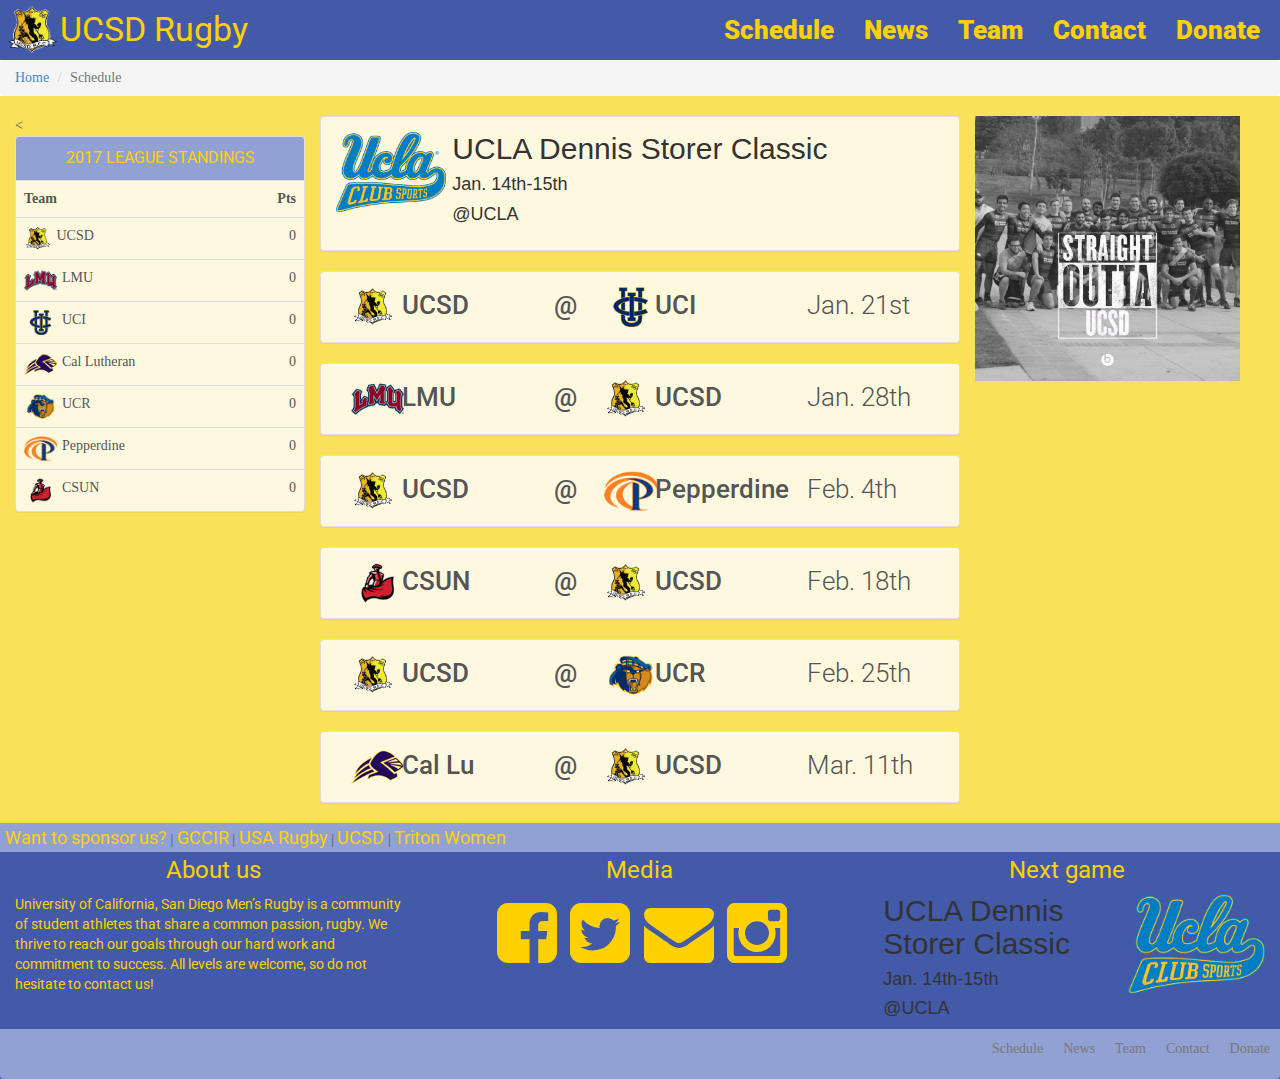
<file: schedule.html>
<!DOCTYPE html>
<html lang="en">
    <head>
        <meta charset="utf-8">
        <meta http-equiv="X-UA-Compatible" content="IE=edge">
        <meta name="viewport" content="width=device-width, initial-scale=1">
        <meta name="description" content="UCSD Rugby">
        <meta name="author" content="Pierre Karpov">
        <link rel="icon" href="./img/favicon.ico">

        <!-- CSS -->
        <link href="./css/main.css" rel="stylesheet">
        <link href="./css/schedule.css" rel="stylesheet">

        <!-- Bootstrap core CSS -->
        <link href="./css/bootstrap.min.css" rel="stylesheet">
        <link href="./css/support.css" rel="stylesheet">

        <!-- Font Awesome icons-->
        <link rel="stylesheet" href="./css/font-awesome-4.2.0/css/font-awesome.min.css">

        <!-- Google fonts-->
        <link href='https://fonts.googleapis.com/css?family=Roboto:400,900italic' rel='stylesheet' type='text/css'>
        <title>UCSD Rugby</title>
    </head>
    <body>
        <!-- TOP NAV BAR -->
        <nav class="navbar navbar-default" id="main_nav_bar" role="navigation">
            <div class="container-fluid">
                <!-- bg color: style="background-color: #435AA8;" -->
                <div id="top_nav_top_row" class="row clearfix">
                    <a class="navbar-nav"  id="top_nav_logo_text" href="./index.html">
                        <img id="top_nav_logo" style="vertical-align:middle;" src="./img/ucsdLogoTransBig.gif" alt="Home"/>UCSD Rugby</a>

                    <div class="pull-right">
                        <ul class="nav navbar-nav">
                            <li><a class="nav_links_top active" href="./schedule.html">Schedule</a></li>
                            <li><a class="nav_links_top" href="./news.html">News</a></li>
                            <li><a class="nav_links_top" href="./team.html">Team</a></li>
                            <li><a class="nav_links_top" href="./contact.html">Contact</a></li>
                            <li><a class="nav_links_top" target="_blank" href="http://www.active.com/donate/ucsdrugby">Donate</a></li>
                        </ul>
                    </div>
                </div>
            </div>
        </nav>

        <!-- BREADCRUMB -->

        <div class="container-fluid">
            <div class="row" style="height: 36px;">
                <div class="col-sm=12">
                    <ol id="breadcrsumb_bar" class="breadcrumb">
                        <li><a href="./index.html">Home</a></li>
                        <li class="active">Schedule</li>
                    </ol>
                </div>
            </div>
        </div>


        <!-- MAIN DIV -->
        <div id="main_div" class="container-fluid">
            <div class="row">
                <!-- LEFT COL -->
                <div class="col-sm-3">
                    <<!-- STANDINGS -->
                    <div class="panel panel-default transparent_panel">
                        <div class="panel-heading panel_header_custom">2017 LEAGUE STANDINGS</div>
                        <!-- Table -->
                        <table class="table">
                            <tr>
                                <th>Team</th>
                                <th class="standings_points">Pts</th>
                            </tr>
                            <tr>
                                <td><img class="standings_team_icon" src="./img/ucsdLogoTransSmall.gif"/>UCSD</td>
                                <td class="standings_points">0</td>
                            </tr>
                            <tr>
                                <td><img class="standings_team_icon" src="./img/lmuLogo.png"/>LMU</td>
                                <td class="standings_points">0</td>
                            </tr>
                            <tr>
                                <td><img class="standings_team_icon" src="./img/uciLogo.png"/>UCI</td>
                                <td class="standings_points">0</td>
                            </tr>
                            <tr>
                                <td><img class="standings_team_icon" src="./img/CLU.png"/>Cal Lutheran</td>
                                <td class="standings_points">0</td>
                            </tr>
                            <tr>
                                <td><img class="standings_team_icon" src="./img/UCR.png"/>UCR</td>
                                <td class="standings_points">0</td>
                            </tr>
                            <tr>
                                <td><img class="standings_team_icon" src="./img/Pepperdine.png"/>Pepperdine</td>
                                <td class="standings_points">0</td>
                            </tr>
                            <tr>
                                <td><img class="standings_team_icon" src="./img/CSUN.png"/>CSUN</td>
                                <td class="standings_points">0</td>
                            </tr>
                        </table>
                    </div>
                </div>
                <!-- MAIN COL -->
                <div class="col-sm-6">
                    <div class="row">
                        <!-- NEXT FIXTURE -->
                        <div class="panel panel-default transparent_panel">
                            <div class="panel-body">
                                <div class="container-fluid">
                                    <div class="row">
                                        <div class="col-sm-2" id="schedule_next_fixture_team_logo" >
                                            <img src="./img/UCLALogo.png"/>
                                        </div>
                                        <div class="col-sm-10">
                                            <h2>UCLA Dennis Storer Classic</h2>
                                            <div class="container-fluid">
                                                <div class="row">
                                                    <h4>Jan. 14th-15th</h4>
                                                </div>
                                                <div class="row">
                                                    <h4>@UCLA</h4>
                                                </div>
                                            </div>
                                        </div>
                                        <!-- <div id="schedule_next_fixture_map" class="col-sm-3">
                                            <img src="./img/map.png"/>
                                        </div> -->
                                    </div>
                                </div>
                            </div>
                        </div>
                    </div>
                    <!-- Tournament div format
                    <div class="row">
                        <div class="panel panel-default transparent_panel">
                            <div class="panel-body">
                                <div class="container-fluid">
                                    <div class="row">
                                        <div class="col-sm-2 schedule_team_logo">
                                            <img src="./img/UCLALogo.png">
                                        </div>
                                        <div class="col-sm-7 schedule_team_name">
                                            UCLA Dennis Storer Classic
                                        </div>
                                        <div class="col-sm-3 schedule_date">
                                            Jan. 14th-15th
                                        </div>
                                    </div>
                                </div>
                            </div>
                        </div>
                    </div>
                  -->
                    <div class="row">
                        <div class="panel panel-default transparent_panel">
                            <div class="panel-body">
                                <div class="container-fluid">
                                    <div class="row">
                                        <div class="col-sm-1 schedule_team_logo">
                                            <img src="./img/ucsdLogoTransSmall.gif"/>
                                        </div>
                                        <div class="col-sm-3 schedule_team_name">
                                            UCSD
                                        </div>
                                        <div class="col-sm-1 schedule_team_name">
                                            @
                                        </div>
                                        <div class="col-sm-1 schedule_team_logo">
                                            <img src="./img/uciLogo.png">
                                        </div>
                                        <div class="col-sm-3 schedule_team_name">
                                          UCI
                                        </div>
                                        <div class="col-sm-3 schedule_date">
                                            Jan. 21st
                                        </div>
                                    </div>
                                </div>
                            </div>
                        </div>
                    </div>
                    <div class="row">
                        <div class="panel panel-default transparent_panel">
                            <div class="panel-body">
                                <div class="container-fluid">
                                    <div class="row">
                                      <div class="col-sm-1 schedule_team_logo">
                                          <img src="./img/lmuLogo.png">
                                      </div>
                                      <div class="col-sm-3 schedule_team_name">
                                            LMU
                                      </div>
                                        <div class="col-sm-1 schedule_team_name">
                                            @
                                        </div>
                                        <div class="col-sm-1 schedule_team_logo">
                                            <img src="./img/ucsdLogoTransSmall.gif"/>
                                        </div>
                                        <div class="col-sm-3 schedule_team_name">
                                            UCSD
                                        </div>
                                        <div class="col-sm-3 schedule_date">
                                            Jan. 28th
                                        </div>
                                    </div>
                                </div>
                            </div>
                        </div>
                    </div>
                    <div class="row">
                        <div class="panel panel-default transparent_panel">
                            <div class="panel-body">
                                <div class="container-fluid">
                                    <div class="row">
                                        <div class="col-sm-1 schedule_team_logo">
                                            <img src="./img/ucsdLogoTransSmall.gif"/>
                                        </div>
                                        <div class="col-sm-3 schedule_team_name">
                                            UCSD
                                        </div>
                                        <div class="col-sm-1 schedule_team_name">
                                            @
                                        </div>
                                        <div class="col-sm-1 schedule_team_logo">
                                            <img src="./img/Pepperdine.png">
                                        </div>
                                        <div class="col-sm-3 schedule_team_name">
                                          Pepperdine
                                        </div>
                                        <div class="col-sm-3 schedule_date">
                                            Feb. 4th
                                        </div>
                                    </div>
                                </div>
                            </div>
                        </div>
                    </div>
                    <div class="row">
                        <div class="panel panel-default transparent_panel">
                            <div class="panel-body">
                                <div class="container-fluid">
                                    <div class="row">
                                      <div class="col-sm-1 schedule_team_logo">
                                          <img src="./img/CSUN.png">
                                      </div>
                                      <div class="col-sm-3 schedule_team_name">
                                            CSUN
                                      </div>
                                        <div class="col-sm-1 schedule_team_name">
                                            @
                                        </div>
                                        <div class="col-sm-1 schedule_team_logo">
                                            <img src="./img/ucsdLogoTransSmall.gif"/>
                                        </div>
                                        <div class="col-sm-3 schedule_team_name">
                                            UCSD
                                        </div>
                                        <div class="col-sm-3 schedule_date">
                                            Feb. 18th
                                        </div>
                                    </div>
                                </div>
                            </div>
                        </div>
                    </div>
                    <div class="row">
                        <div class="panel panel-default transparent_panel">
                            <div class="panel-body">
                                <div class="container-fluid">
                                    <div class="row">
                                        <div class="col-sm-1 schedule_team_logo">
                                            <img src="./img/ucsdLogoTransSmall.gif"/>
                                        </div>
                                        <div class="col-sm-3 schedule_team_name">
                                            UCSD
                                        </div>
                                        <div class="col-sm-1 schedule_team_name">
                                            @
                                        </div>
                                        <div class="col-sm-1 schedule_team_logo">
                                            <img src="./img/UCR.png">
                                        </div>
                                        <div class="col-sm-3 schedule_team_name">
                                          UCR
                                        </div>
                                        <div class="col-sm-3 schedule_date">
                                            Feb. 25th
                                        </div>
                                    </div>
                                </div>
                            </div>
                        </div>
                    </div>
                    <div class="row">
                        <div class="panel panel-default transparent_panel">
                            <div class="panel-body">
                                <div class="container-fluid">
                                    <div class="row">
                                      <div class="col-sm-1 schedule_team_logo">
                                          <img src="./img/CLU.png">
                                      </div>
                                      <div class="col-sm-3 schedule_team_name">
                                            Cal Lu
                                      </div>
                                        <div class="col-sm-1 schedule_team_name">
                                            @
                                        </div>
                                        <div class="col-sm-1 schedule_team_logo">
                                            <img src="./img/ucsdLogoTransSmall.gif"/>
                                        </div>
                                        <div class="col-sm-3 schedule_team_name">
                                            UCSD
                                        </div>
                                        <div class="col-sm-3 schedule_date">
                                            Mar. 11th
                                        </div>
                                    </div>
                                </div>
                            </div>
                        </div>
                    </div>


                </div>
                <!-- RIGHT COL -->
                <div class="col-sm-3" id="schedule_right_col_img">
                    <img src="./img/StraightOuttaUcsd.jpg"/>
                </div>
            </div>
        </div>

        <!-- FOOTER -->
        <div id="footer" class="container-fluid">
            <div class="row" id="footer_links"><a href="mailto:carlosmunoz94@gmail.com">Want to sponsor us?</a>   |   <a href="http://gccir.com/GCCIR/">GCCIR</a>   |   <a href="http://www.usarugby.org">USA Rugby</a>   |   <a href="http://www.ucsd.edu">UCSD</a>   |   <a href="http://sportsclubs.ucsd.edu/sports/teams/rugbyw/">Triton Women</a> </div>
            <div class="row">
                <div class="col-sm-4">
                    <h3>About us</h3>
                    <p>University of California, San Diego Men’s Rugby is a community of student athletes that share a common passion, rugby. We thrive to reach our goals through our hard work and commitment to success. All levels are welcome, so do not hesitate to contact us!</p>
                </div>
                <div class="col-sm-4">
                    <h3>Media</h3>
                    <div id="social_media_div" class="col-sm-12"> <!-- TODO: link to social media -->
                        <a href="https://www.facebook.com/ucsdmenrugby?fref=ts">
                            <i class="fa fa-facebook-square fa-5x"></i>
                        </a>
                        <a href="https://twitter.com/ucsdmenrugby">
                            <i class="fa fa-twitter-square fa-5x"></i>
                        </a>
                        <a href="mailto:carlosmunoz94@gmail.com">
                            <i class="fa fa-envelope fa-5x"></i>
                        </a>
                        <a href="https://instagram.com/ucsdmenrugby/">
                            <i class="fa fa-instagram fa-5x"></i>
                        </a>
                    </div>
                </div>
                <div class="col-sm-4"> <!-- next game div -->
                    <h3>Next game</h3>
                    <div class="container-fluid">
                        <div class="row">
                            <div class="col-sm-8">
                                <h2>UCLA Dennis Storer Classic</h2>
                                <h4>Jan. 14th-15th</h4>
                                <h4>@UCLA</h4>
                            </div>
                            <div id="fixuture_team_logo_bot" class="col-sm-4">
                                <img id="fixuture_team_logo_bot"  src="./img/UCLALogo.png"/>
                            </div>
                        </div>
                    </div>
                </div> <!-- end next game div -->
            </div>
            <div class="row">
                <!-- BOT NAV BAR -->
                <nav class="navbar navbar-default" id="bot_nav_bar" role="navigation">
                    <div class="container-fluid">
                        <!-- bg color: style="background-color: #435AA8;" -->
                        <div id="bot_nav_top_row" class="row clearfix">
                            <div class="pull-right">
                                <ul class="nav navbar-nav">
                                    <li><a href="./schedule.html">Schedule</a></li>
                                    <li><a href="./news.html">News</a></li>
                                    <li><a href="./team.html">Team</a></li>
                                    <li><a href="./contact.html">Contact</a></li>
                                    <li><a target="_blank" href="http://www.active.com/donate/ucsdrugby">Donate</a></li>
                                </ul>
                            </div>
                        </div>
                    </div>
                </nav>
            </div>
        </div>

        <!-- Bootstrap core JavaScript
        ================================================== -->
        <!-- Placed at the end of the document so the pages load faster -->
        <script src="./js/jquery.js"></script>
        <script src="./js/bootstrap.min.js"></script>
    </body>
</html>
</file>
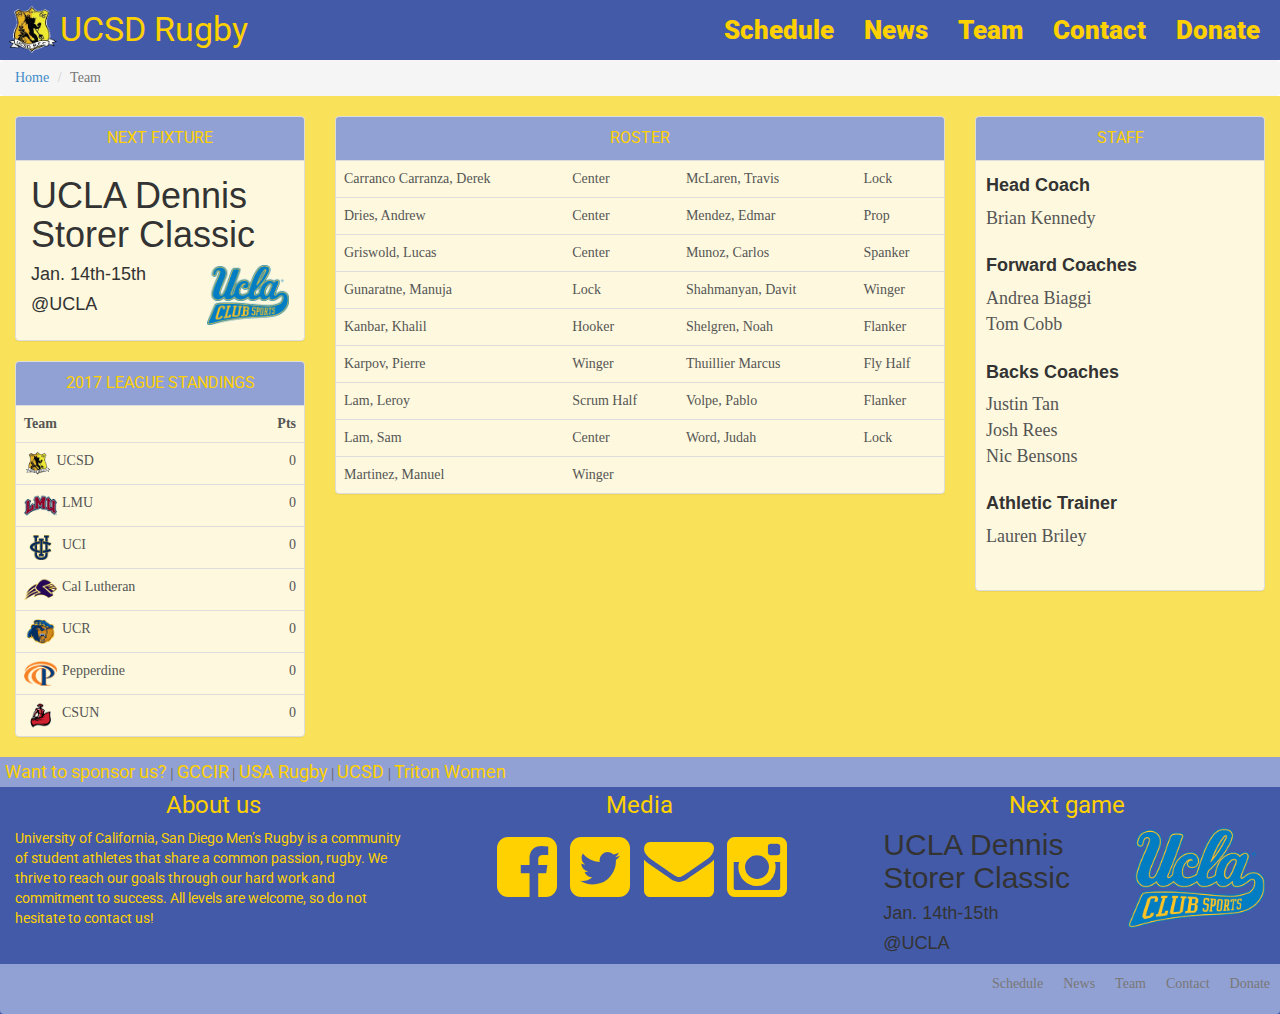
<file: team.html>
<!DOCTYPE html>
<html lang="en">
    <head>
        <meta charset="utf-8">
        <meta http-equiv="X-UA-Compatible" content="IE=edge">
        <meta name="viewport" content="width=device-width, initial-scale=1">
        <meta name="description" content="UCSD Rugby">
        <meta name="author" content="Pierre Karpov">
        <link rel="icon" href="./img/favicon.ico">

        <!-- CSS -->
        <link href="./css/main.css" rel="stylesheet">

        <!-- Bootstrap core CSS -->
        <link href="./css/bootstrap.min.css" rel="stylesheet">
        <link href="./css/support.css" rel="stylesheet">

        <!-- Font Awesome icons-->
        <link rel="stylesheet" href="./css/font-awesome-4.2.0/css/font-awesome.min.css">

        <!-- Google fonts-->
        <link href='https://fonts.googleapis.com/css?family=Roboto:400,900italic' rel='stylesheet' type='text/css'>
        <title>UCSD Rugby</title>
    </head>
    <body>
        <!-- TOP NAV BAR -->
        <nav class="navbar navbar-default" id="main_nav_bar" role="navigation">
            <div class="container-fluid">
                <!-- bg color: style="background-color: #435AA8;" -->
                <div id="top_nav_top_row" class="row clearfix">
                    <a class="navbar-nav"  id="top_nav_logo_text" href="./index.html">
                        <img id="top_nav_logo" style="vertical-align:middle;" src="./img/ucsdLogoTransBig.gif" alt="Home"/>UCSD Rugby</a>

                    <div class="pull-right">
                        <ul class="nav navbar-nav">
                            <li><a class="nav_links_top active" href="./schedule.html">Schedule</a></li>
                            <li><a class="nav_links_top" href="./news.html">News</a></li>
                            <li><a class="nav_links_top" href="./team.html">Team</a></li>
                            <li><a class="nav_links_top" href="./contact.html">Contact</a></li>
                            <li><a class="nav_links_top" target="_blank" href="http://www.active.com/donate/ucsdrugby">Donate</a></li>
                        </ul>
                    </div>
                </div>
            </div>
        </nav>

        <!-- BREADCRUMB -->

        <div class="container-fluid">
            <div class="row" style="height: 36px;">
                <div class="col-sm=12">
                    <ol id="breadcrsumb_bar" class="breadcrumb">
                        <li><a href="./index.html">Home</a></li>
                        <li class="active">Team</li>
                    </ol>
                </div>
            </div>
        </div>

        <!-- MAIN DIV -->
        <div id="main_div" class="container-fluid">
            <div class="row">
                <!-- LEFT COL -->
                <div class="col-sm-3">
                    <!-- NEXT FIXTURE -->
                    <div class="panel panel-default transparent_panel">
                        <div class="panel-heading panel_header_custom">
                            NEXT FIXTURE
                        </div>
                        <div class="panel-body">
                            <div class="container-fluid">
                                <div class="row">
                                    <h1>UCLA Dennis Storer Classic</h1>
                                    <div class="col-sm-9">
                                        <div class="row">
                                            <h4>Jan. 14th-15th</h4>
                                        </div>
                                        <div class="row">
                                            <h4>@UCLA</h4>
                                        </div>
                                    </div>
                                    <div id="fixuture_team_logo_top" class="col-sm-3">
                                        <img src="./img/UCLALogo.png"/>
                                    </div>
                                </div>
                            </div>
                        </div>
                    </div>
                    <!-- STANDINGS -->
                    <div class="panel panel-default transparent_panel">
                        <div class="panel-heading panel_header_custom">2017 LEAGUE STANDINGS</div>
                        <!-- Table -->
                        <table class="table">
                            <tr>
                                <th>Team</th>
                                <th class="standings_points">Pts</th>
                            </tr>
                            <tr>
                                <td><img class="standings_team_icon" src="./img/ucsdLogoTransSmall.gif"/>UCSD</td>
                                <td class="standings_points">0</td>
                            </tr>
                            <tr>
                                <td><img class="standings_team_icon" src="./img/lmuLogo.png"/>LMU</td>
                                <td class="standings_points">0</td>
                            </tr>
                            <tr>
                                <td><img class="standings_team_icon" src="./img/uciLogo.png"/>UCI</td>
                                <td class="standings_points">0</td>
                            </tr>
                            <tr>
                                <td><img class="standings_team_icon" src="./img/CLU.png"/>Cal Lutheran</td>
                                <td class="standings_points">0</td>
                            </tr>
                            <tr>
                                <td><img class="standings_team_icon" src="./img/UCR.png"/>UCR</td>
                                <td class="standings_points">0</td>
                            </tr>
                            <tr>
                                <td><img class="standings_team_icon" src="./img/Pepperdine.png"/>Pepperdine</td>
                                <td class="standings_points">0</td>
                            </tr>
                            <tr>
                                <td><img class="standings_team_icon" src="./img/CSUN.png"/>CSUN</td>
                                <td class="standings_points">0</td>
                            </tr>
                        </table>
                    </div>
                </div>
                <!-- MAIN COL -->
                <div class="col-sm-6">
                    <div class="panel panel-default transparent_panel">
                        <div class="panel-heading panel_header_custom">ROSTER</div>
                        <!-- Table -->
                        <table class="table">
                            <tr>
                                <td>Carranco Carranza, Derek</td>
                                <td>Center</td>
                                <td>McLaren, Travis</td>
                                <td>Lock</td>
                            </tr>
                            <tr>
                                <td>Dries, Andrew</td>
                                <td>Center</td>
                                <td>Mendez, Edmar</td>
                                <td>Prop</td>
                            </tr>
                            <tr>
                                <td>Griswold, Lucas</td>
                                <td>Center</td>
                                <td>Munoz, Carlos</td>
                                <td>Spanker</td>
                            </tr>
                            <tr>
                                <td>Gunaratne, Manuja</td>
                                <td>Lock</td>
                                <td>Shahmanyan, Davit</td>
                                <td>Winger</td>
                            </tr>
                            <tr>
                                <td>Kanbar, Khalil</td>
                                <td>Hooker</td>
                                <td>Shelgren, Noah</td>
                                <td>Flanker</td>
                            </tr>
                            <tr>
                                <td>Karpov, Pierre</td>
                                <td>Winger</td>
                                <td>Thuillier Marcus</td>
                                <td>Fly Half</td>
                            </tr>
                            <tr>
                                <td>Lam, Leroy</td>
                                <td>Scrum Half</td>
                                <td>Volpe, Pablo</td>
                                <td>Flanker</td>
                            </tr>
                            <tr>
                                <td>Lam, Sam</td>
                                <td>Center</td>
                                <td>Word, Judah</td>
                                <td>Lock</td>
                            </tr>
                            <tr>
                                <td>Martinez, Manuel</td>
                                <td>Winger</td>
                                <td></td>
                                <td></td>
                            </tr>
                        </table>
                    </div>
                </div>
                <!-- RIGHT COL -->
                <div class="col-sm-3">
                    <div class="panel panel-default transparent_panel">
                        <div class="panel-heading panel_header_custom">STAFF</div>
                        <div class="panel-body">
                            <div class="container-fluid">
                                <div class="contact_div row">
                                    <div class="row contact_title"><h4><strong>Head Coach</strong></h4></div>
                                    <div class="row contact_name">Brian Kennedy</div>
                                </div>
                                <div class="contact_div row">
                                    <div class="row contact_title"><h4><strong>Forward Coaches</strong></h4></div>
                                    <div class="row contact_name">Andrea Biaggi</div>
                                    <div class="row contact_name">Tom Cobb</div>
                                </div>
                                <div class="contact_div row">
                                    <div class="row contact_title"><h4><strong>Backs Coaches</strong></h4></div>
                                    <div class="row contact_name">Justin Tan</div>
                                    <div class="row contact_name">Josh Rees</div>
                                    <div class="row contact_name">Nic Bensons</div>
                                </div>
                                <div class="contact_div row">
                                    <div class="row contact_title"><h4><strong>Athletic Trainer</strong></h4></div>
                                    <div class="row contact_name">Lauren Briley</div>
                                </div>
                            </div>
                        </div>
                    </div>
                </div>
            </div>
        </div>

        <!-- FOOTER -->
        <div id="footer" class="container-fluid">
            <div class="row" id="footer_links"><a href="mailto:carlosmunoz94@gmail.com">Want to sponsor us?</a>   |   <a href="http://gccir.com/GCCIR/">GCCIR</a>   |   <a href="http://www.usarugby.org">USA Rugby</a>   |   <a href="http://www.ucsd.edu">UCSD</a>   |   <a href="http://sportsclubs.ucsd.edu/sports/teams/rugbyw/">Triton Women</a> </div>
            <div class="row">
                <div class="col-sm-4">
                    <h3>About us</h3>
                    <p>University of California, San Diego Men’s Rugby is a community of student athletes that share a common passion, rugby. We thrive to reach our goals through our hard work and commitment to success. All levels are welcome, so do not hesitate to contact us!</p>
                </div>
                <div class="col-sm-4">
                    <h3>Media</h3>
                    <div id="social_media_div" class="col-sm-12"> <!-- TODO: link to social media -->
                        <a href="https://www.facebook.com/ucsdmenrugby?fref=ts">
                            <i class="fa fa-facebook-square fa-5x"></i>
                        </a>
                        <a href="https://twitter.com/ucsdmenrugby">
                            <i class="fa fa-twitter-square fa-5x"></i>
                        </a>
                        <a href="mailto:carlosmunoz94@gmail.com">
                            <i class="fa fa-envelope fa-5x"></i>
                        </a>
                        <a href="https://instagram.com/ucsdmenrugby/">
                            <i class="fa fa-instagram fa-5x"></i>
                        </a>
                    </div>
                </div>
                <div class="col-sm-4"> <!-- next game div -->
                    <h3>Next game</h3>
                    <div class="container-fluid">
                        <div class="row">
                            <div class="col-sm-8">
                                <h2>UCLA Dennis Storer Classic</h2>
                                <h4>Jan. 14th-15th</h4>
                                <h4>@UCLA</h4>
                            </div>
                            <div id="fixuture_team_logo_bot" class="col-sm-4">
                                <img id="fixuture_team_logo_bot"  src="./img/UCLALogo.png"/>
                            </div>
                        </div>
                    </div>
                </div> <!-- end next game div -->
            </div>
            <div class="row">
                <!-- BOT NAV BAR -->
                <nav class="navbar navbar-default" id="bot_nav_bar" role="navigation">
                    <div class="container-fluid">
                        <!-- bg color: style="background-color: #435AA8;" -->
                        <div id="bot_nav_top_row" class="row clearfix">
                            <div class="pull-right">
                                <ul class="nav navbar-nav">
                                    <li><a href="./schedule.html">Schedule</a></li>
                                    <li><a href="./news.html">News</a></li>
                                    <li><a href="./team.html">Team</a></li>
                                    <li><a href="./contact.html">Contact</a></li>
                                    <li><a target="_blank" href="http://www.active.com/donate/ucsdrugby">Donate</a></li>
                                </ul>
                            </div>
                        </div>
                    </div>
                </nav>
            </div>
        </div>

        <!-- Bootstrap core JavaScript
        ================================================== -->
        <!-- Placed at the end of the document so the pages load faster -->
        <script src="./js/jquery.js"></script>
        <script src="./js/bootstrap.min.js"></script>
    </body>
</html>
</file>
<file: css/main.css>
.nav_links_top {
    font-family: 'Roboto', sans-serif;
    color: #FFD100 !important;
    font-size: 26px;
    font-weight: 900;
}

.nav_links_top:hover {
    color: #FFB300 !important;
}


#top_nav_logo_text {
    font-family: 'Roboto', sans-serif;
    color: #FFD100 !important;
    font-size: 34px;
    font-weight: 1200;
}

#top_nav_logo_text:hover {
    text-decoration: none;
    color: #FFB300 !important;
}

#breadcrumb_bar {
    margin-bottom: 0px;
}

#main_nav_bar {
    border: none;
    margin: 0px;
}

#top_nav_top_row {
    padding: 5px;
    background-color: #435AA8;
}

#top_nav_logo {
    height: 50px;
    width: auto;
    float: left;
    overflow: hidden;
}

#main_div {
    margin: 0px;
    padding-top: 20px;
    background-color: #FAE15A ;
}

#fixuture_team_logo_top {
    padding: 0px;
}

#fixuture_team_logo_top img{
    height: 60px;
    width: auto;
    float: right;
    overflow: hidden;
}

.standings_points {
    text-align: right;
}

.standings_team_icon {
    height: 25px;
    width: auto;
    float: left;
    overflow: hidden;
    margin-right: 5px;
}

.contact_div {
    padding: 0px 10px 25px 10px;
}

.contact_pic_container {
    padding: 0px !important;
}
.contact_pic{
    overflow: hidden;
    height: 50px;
    width: auto;
    padding-left: 0px !important;
}

.contact_name {
    font-size: 18px;
}

.contact_email {
    font-size: 15px;
}

#map_img {
    width: 250px;
    height: auto;
    float: left;
    overflow: hidden;
    margin: 0px;
    padding-right: 15px;
}


#lead_article_home_page {
    margin-top: 20px;
}


#lead_article_home_page h1 {
    font-size: 40px;
    font-family: 'Roboto', sans-serif;
    font-weight: 900;
}

.lead_article_img_container {
    height: 200px;
    width: auto;
    overflow: hidden;
    float: right;
    margin: 10px;
}

#lead_article_p {
    font-size: 20px;
    font-family: 'Roboto', sans-serif;
}

#footer {
    background-color: #435AA8;
}

#footer h3 {
    color: #FFD100;
    font-family: 'Roboto', sans-serif;
    font-size: 24px;
    font-weight: normal;
    text-align: center;
    padding-top: 5px
}

#footer p {
    color: #FFD100;
    font-family: 'Roboto', sans-serif;
    font-size: 14px;
    font-weight: normal;
    
}

#footer_links {
    background-color: #92A1D3;
    padding: 2px 5px 2px 5px;
}

#footer_links a {
    color: #FFD100;
    font-family: 'Roboto', sans-serif;
    font-size: 18px;
    font-weight: normal;
}

#footer_links a:hover {
    color: #FFB300;
    text-decoration: none !important;
}

#social_media_div {
    padding-left: 50px;
}

#social_media_div i {
    margin: 5px;
    color: #FFD100;
}

#social_media_div i:hover {
    color: #FFB300;
    text-decoration: none !important;
}

#bot_nav_bar {
    margin-bottom: 0px;
    border: none;
    background-color: #92A1D3;
}

#bot_nav_top_row {
    padding: 0px;
    background-color: #92A1D3;
}

#bot_nav_top_row a {
    padding: 10px;
}

#fixuture_team_logo_bot {
    padding: 0px;
}

#fixuture_team_logo_bot img {
    height: 100px;
    width: auto;
    float: right;
    overflow: hidden;
}

.transparent_panel {
    background-color:rgba(255,255,255,0.8) !important;
}

.panel_header_custom {
    background-color: #92A1D3 !important;
    font-family: 'Roboto', sans-serif;
    color: #FFD100 !important;
    font-size: 16px;
    font-weight: 400;
    text-align: center;
}
</file>
<file: css/support.css>
/*
 * Globals
 */

body {
  font-family: Georgia, "Times New Roman", Times, serif;
  color: #555;
  }

h1, .h1,
h2, .h2,
h3, .h3,
h4, .h4,
h5, .h5,
h6, .h6 {
  margin-top: 0;
  font-family: "Helvetica Neue", Helvetica, Arial, sans-serif;
  font-weight: normal;
  color: #333;
}






/*
 * Masthead for nav
 */


.navigation {
  background-color: white;
  padding-left: 20px;

 
}

/* Nav links */
.blog-nav-item {
  position: relative;
  display: inline-block;
  padding: 10px;
  font-weight: 500;
  color: #cdddeb;
}
.blog-nav-item:hover,
.blog-nav-item:focus {
  color: #fff;
  text-decoration: none;
}

/* Active state gets a caret at the bottom */
.blog-nav .active {
  color: black;
}
.blog-nav .active:after {
  position: absolute;
  bottom: 0;
  left: 50%;
  width: 0;
  height: 0;
  margin-left: -5px;
  vertical-align: middle;
  content: " ";
  border-right: 5px solid transparent;
  border-bottom: 5px solid;
  border-left: 5px solid transparent;
}


/*
 * Blog name and description
 */

.header {
  padding-top: 10px;
  padding-bottom: 20px;
  padding-left: 40px;
  background-color: #738BFF;
  height: 250px;
 
}
.htitle {
  margin-top: 30px;
  margin-bottom: 0;
  font-size: 60px;
  font-weight: normal;
  color: #C0CBFF;
}
.hdescription {
  font-size: 20px;
  color: white;
}


/*
 * Main column and sidebar layout
 */

.blog-main {
  font-size: 18px;
  line-height: 1.5;
  padding-left: 40px;
  padding-top: 20px;
}

/* Sidebar modules for boxing content */

    
@media (max-width:992px) {
  .sidebar-module{
    display: none;
  }
}


.sidebar-module {
  padding: 15px;
  margin: 0 -15px 15px;
}

.sidebar-module-inset {
  padding: 15px;
  background-color: #f5f5f5;
  border-radius: 4px;
}
.sidebar-module-inset p:last-child,
.sidebar-module-inset ul:last-child,
.sidebar-module-inset ol:last-child {
  margin-bottom: 0;
}





/*
 * Blog posts
 */

.blog-post {
  margin-bottom: 60px;
}
.blog-post-title {
  margin-bottom: 5px;
  font-size: 40px;
}
.blog-post-meta {
  margin-bottom: 20px;
  color: #999;
}

/* Pagination */
.pager {
  margin-bottom: 60px;
  text-align: left;
}
.pager > li > a {
  width: 140px;
  padding: 10px 20px;
  text-align: center;
  border-radius: 30px;
}


/*
 * Footer
 */

.blog-footer {
  padding: 40px 0;
  color: #999;
  text-align: center;
  background-color: white;
  
}
.blog-footer p:last-child {
  margin-bottom: 0;
}
</file>
<file: css/contact.css>
#contact_map {
    margin-bottom: 15px;
}

#contact_map img {
    width: 590px;
    height: auto;
    float: left;
    overflow: hidden;
}

#contact_how_to_join p {
    font-size: 20px;
}

#contact_how_to_join img {
    height: 200px;
    width: auto;
    float: left;
    overflow: hidden;
    margin: 10px;
}

#contact_right_col img {
    width: 265px;
    height: auto;
    float: left;
    overflow: hidden;
}
</file>
<file: css/news.css>
.news_blogs_blog p {
    font-size: 16px;
    font-family: 'Roboto', sans-serif;
}

.news_blogs_blog img {
    height: 200px;
    width: auto;
    float: left;
    overflow: hidden;
    margin: 10px;
}

.news_blogs_blog small {
    float: right;
}

#news_blog {
    padding-top: 0px;
}

.news_history_article p {
    font-size: 16px;
    font-family: 'Roboto', sans-serif;
}

.news_history_article img {
    height: 200px;
    width: auto;
    float: right;
    overflow: hidden;
    margin: 10px;
}

.news_game_reports_report p {
    font-size: 16px;
    font-family: 'Roboto', sans-serif;
}

.news_game_reports_report img {
    height: 200px;
    width: auto;
    float: right;
    overflow: hidden;
    margin: 10px;
}

.news_game_reports_report small {
    float: right;
}

#news_tabs div a {
    font-family: 'Roboto', sans-serif;
    font-size: 22px;
    font-weight: 700;
}
</file>
<file: css/schedule.css>
#schedule_next_fixture_team_logo {
    padding: 0px;
}

#schedule_next_fixture_team_logo img{
    height: 80px;
    width: auto;
    float: left;
    overflow: hidden;
}

#schedule_next_fixture_map {
    padding: 0px;
}

#schedule_next_fixture_map img{
    height: 100px;
    width: auto;
    float: right;
    overflow: hidden;
}

.schedule_team_logo {
    padding: 0px;
}

.schedule_team_logo img {
    height: 40px;
    width: auto;
    float: left;
    overflow: hidden;
}

.schedule_team_name {
    font-family: 'Roboto', sans-serif;
    font-size: 26px;
    font-weight: 500;
}

.schedule_team_name_small {
    font-family: 'Roboto', sans-serif;
    font-size: 18px;
    font-weight: 500;
}

.schedule_date {
    font-family: 'Roboto', sans-serif;
    font-size: 26px;
    font-weight: 300;
}

#schedule_right_col_img img {
    width: 265px;
    height: auto;
    float: left;
    overflow: hidden;
}
</file>
